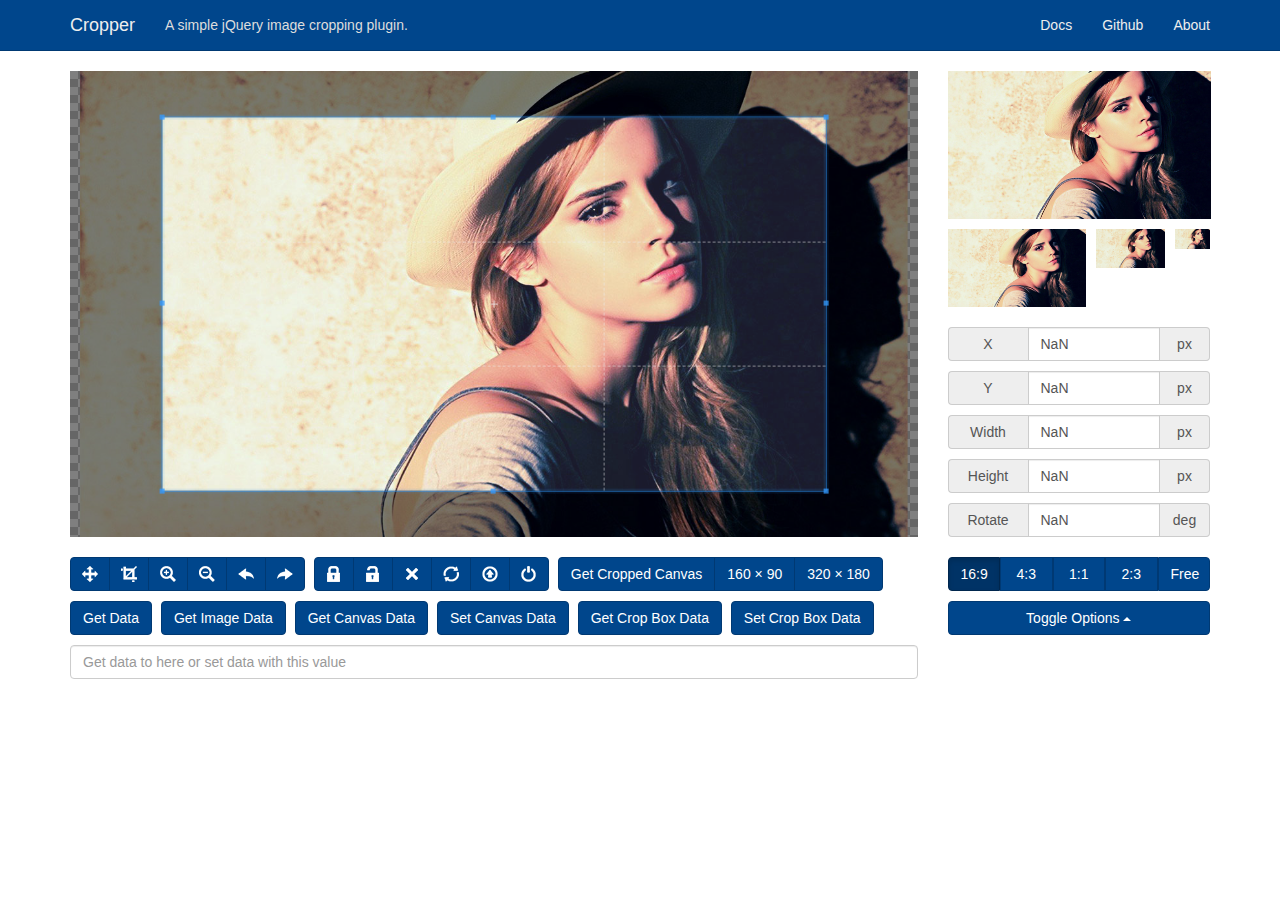
<file: cropper/demo/index.html>
<!DOCTYPE html>
<html lang="en">
<head>
  <meta charset="utf-8">
  <meta http-equiv="X-UA-Compatible" content="IE=edge">
  <meta name="viewport" content="width=device-width, initial-scale=1">
  <meta name="description" content="A basic demo of Cropper.">
  <meta name="keywords" content="HTML, CSS, JS, JavaScript, jQuery plugin, image cropping, front-end, frontend, web development">
  <meta name="author" content="Fengyuan Chen">
  <title>Cropper</title>
  <link href="../assets/css/bootstrap.min.css" rel="stylesheet">
  <link href="../dist/cropper.css" rel="stylesheet">
  <link href="css/main.css" rel="stylesheet">

  <!-- HTML5 shim and Respond.js for IE8 support of HTML5 elements and media queries -->
  <!--[if lt IE 9]>
    <script src="https://oss.maxcdn.com/html5shiv/3.7.2/html5shiv.min.js"></script>
    <script src="https://oss.maxcdn.com/respond/1.4.2/respond.min.js"></script>
  <![endif]-->
</head>
<body>
  <!-- header -->
  <header class="navbar navbar-inverse navbar-static-top docs-header" id="top">
    <div class="container">
      <div class="navbar-header">
        <button class="navbar-toggle" data-target="#navbar-collapse-1" data-toggle="collapse" type="button">
          <span class="sr-only">Toggle navigation</span>
          <span class="icon-bar"></span>
          <span class="icon-bar"></span>
          <span class="icon-bar"></span>
        </button>
        <a class="navbar-brand" href="javascript:void(0);">Cropper</a>
      </div>
      <nav class="collapse navbar-collapse" id="navbar-collapse-1" role="navigation">
        <p class="navbar-text">A simple jQuery image cropping plugin.</p>
        <ul class="nav navbar-nav navbar-right">
          <li><a href="http://github.com/fengyuanchen/cropper/blob/master/README.md">Docs</a></li>
          <li><a href="http://github.com/fengyuanchen/cropper">Github</a></li>
          <li><a href="http://chenfengyuan.com">About</a></li>
        </ul>
      </nav>
    </div>
  </header>

  <!-- Content -->
  <div class="container">
    <div class="row">
      <div class="col-md-9">
        <!-- <h3 class="page-header">Demo:</h3> -->
        <div class="img-container">
          <img src="../assets/img/picture.jpg" alt="Picture">
        </div>
      </div>
      <div class="col-md-3">
        <!-- <h3 class="page-header">Preview:</h3> -->
        <div class="docs-preview clearfix">
          <div class="img-preview preview-lg"></div>
          <div class="img-preview preview-md"></div>
          <div class="img-preview preview-sm"></div>
          <div class="img-preview preview-xs"></div>
        </div>

        <!-- <h3 class="page-header">Data:</h3> -->
        <div class="docs-data">
          <div class="input-group">
            <label class="input-group-addon" for="dataX">X</label>
            <input class="form-control" id="dataX" type="text" placeholder="x">
            <span class="input-group-addon">px</span>
          </div>
          <div class="input-group">
            <label class="input-group-addon" for="dataY">Y</label>
            <input class="form-control" id="dataY" type="text" placeholder="y">
            <span class="input-group-addon">px</span>
          </div>
          <div class="input-group">
            <label class="input-group-addon" for="dataWidth">Width</label>
            <input class="form-control" id="dataWidth" type="text" placeholder="width">
            <span class="input-group-addon">px</span>
          </div>
          <div class="input-group">
            <label class="input-group-addon" for="dataHeight">Height</label>
            <input class="form-control" id="dataHeight" type="text" placeholder="height">
            <span class="input-group-addon">px</span>
          </div>
          <div class="input-group">
            <label class="input-group-addon" for="dataRotate">Rotate</label>
            <input class="form-control" id="dataRotate" type="text" placeholder="rotate">
            <span class="input-group-addon">deg</span>
          </div>
        </div>
      </div>
    </div>
    <div class="row">
      <div class="col-md-9 docs-buttons">
        <!-- <h3 class="page-header">Toolbar:</h3> -->
        <div class="btn-group">
          <button class="btn btn-primary" data-method="setDragMode" data-option="move" type="button" title="Move">
            <span class="docs-tooltip" data-toggle="tooltip" title="$().cropper(&quot;setDragMode&quot;, &quot;move&quot;)">
              <span class="icon icon-move"></span>
            </span>
          </button>
          <button class="btn btn-primary" data-method="setDragMode" data-option="crop" type="button" title="Crop">
            <span class="docs-tooltip" data-toggle="tooltip" title="$().cropper(&quot;setDragMode&quot;, &quot;crop&quot;)">
              <span class="icon icon-crop"></span>
            </span>
          </button>
          <button class="btn btn-primary" data-method="zoom" data-option="0.1" type="button" title="Zoom In">
            <span class="docs-tooltip" data-toggle="tooltip" title="$().cropper(&quot;zoom&quot;, 0.1)">
              <span class="icon icon-zoom-in"></span>
            </span>
          </button>
          <button class="btn btn-primary" data-method="zoom" data-option="-0.1" type="button" title="Zoom Out">
            <span class="docs-tooltip" data-toggle="tooltip" title="$().cropper(&quot;zoom&quot;, -0.1)">
              <span class="icon icon-zoom-out"></span>
            </span>
          </button>
          <button class="btn btn-primary" data-method="rotate" data-option="-45" type="button" title="Rotate Left">
            <span class="docs-tooltip" data-toggle="tooltip" title="$().cropper(&quot;rotate&quot;, -45)">
              <span class="icon icon-rotate-left"></span>
            </span>
          </button>
          <button class="btn btn-primary" data-method="rotate" data-option="45" type="button" title="Rotate Right">
            <span class="docs-tooltip" data-toggle="tooltip" title="$().cropper(&quot;rotate&quot;, 45)">
              <span class="icon icon-rotate-right"></span>
            </span>
          </button>
        </div>

        <div class="btn-group">
          <button class="btn btn-primary" data-method="disable" type="button" title="Disable">
            <span class="docs-tooltip" data-toggle="tooltip" title="$().cropper(&quot;disable&quot;)">
              <span class="icon icon-lock"></span>
            </span>
          </button>
          <button class="btn btn-primary" data-method="enable" type="button" title="Enable">
            <span class="docs-tooltip" data-toggle="tooltip" title="$().cropper(&quot;enable&quot;)">
              <span class="icon icon-unlock"></span>
            </span>
          </button>
          <button class="btn btn-primary" data-method="clear" type="button" title="Clear">
            <span class="docs-tooltip" data-toggle="tooltip" title="$().cropper(&quot;clear&quot;)">
              <span class="icon icon-remove"></span>
            </span>
          </button>
          <button class="btn btn-primary" data-method="reset" type="button" title="Reset">
            <span class="docs-tooltip" data-toggle="tooltip" title="$().cropper(&quot;reset&quot;)">
              <span class="icon icon-refresh"></span>
            </span>
          </button>
          <label class="btn btn-primary btn-upload" for="inputImage" title="Upload image file">
            <input class="sr-only" id="inputImage" name="file" type="file" accept="image/*">
            <span class="docs-tooltip" data-toggle="tooltip" title="Import image with Blob URLs">
              <span class="icon icon-upload"></span>
            </span>
          </label>
          <button class="btn btn-primary" data-method="destroy" type="button" title="Destroy">
            <span class="docs-tooltip" data-toggle="tooltip" title="$().cropper(&quot;destroy&quot;)">
              <span class="icon icon-off"></span>
            </span>
          </button>
        </div>

        <div class="btn-group btn-group-crop">
          <button class="btn btn-primary" data-method="getCroppedCanvas" type="button">
            <span class="docs-tooltip" data-toggle="tooltip" title="$().cropper(&quot;getCroppedCanvas&quot;)">
              Get Cropped Canvas
            </span>
          </button>
          <button class="btn btn-primary" data-method="getCroppedCanvas" data-option="{ &quot;width&quot;: 160, &quot;height&quot;: 90 }" type="button">
            <span class="docs-tooltip" data-toggle="tooltip" title="$().cropper(&quot;getCroppedCanvas&quot;, { &quot;width&quot;: 160, &quot;height&quot;: 90 })">
              160 &times; 90
            </span>
          </button>
          <button class="btn btn-primary" data-method="getCroppedCanvas" data-option="{ &quot;width&quot;: 320, &quot;height&quot;: 180 }" type="button">
            <span class="docs-tooltip" data-toggle="tooltip" title="$().cropper(&quot;getCroppedCanvas&quot;, { &quot;width&quot;: 320, &quot;height&quot;: 180 })">
              320 &times; 180
            </span>
          </button>
        </div>

        <!-- Show the cropped image in modal -->
        <div class="modal fade docs-cropped" id="getCroppedCanvasModal" aria-hidden="true" aria-labelledby="getCroppedCanvasTitle" role="dialog" tabindex="-1">
          <div class="modal-dialog">
            <div class="modal-content">
              <div class="modal-header">
                <button class="close" data-dismiss="modal" type="button" aria-hidden="true">&times;</button>
                <h4 class="modal-title" id="getCroppedCanvasTitle">Cropped</h4>
              </div>
              <div class="modal-body"></div>
              <!-- <div class="modal-footer">
                <button class="btn btn-primary" data-dismiss="modal" type="button">Close</button>
              </div> -->
            </div>
          </div>
        </div><!-- /.modal -->

        <button class="btn btn-primary" data-method="getData" data-option="" data-target="#putData" type="button">
          <span class="docs-tooltip" data-toggle="tooltip" title="$().cropper(&quot;getData&quot;)">
            Get Data
          </span>
        </button>
        <button class="btn btn-primary" data-method="getImageData" data-option="" data-target="#putData" type="button">
          <span class="docs-tooltip" data-toggle="tooltip" title="$().cropper(&quot;getImageData&quot;)">
            Get Image Data
          </span>
        </button>
        <button class="btn btn-primary" data-method="getCanvasData" data-option="" data-target="#putData" type="button">
          <span class="docs-tooltip" data-toggle="tooltip" title="$().cropper(&quot;getCanvasData&quot;)">
            Get Canvas Data
          </span>
        </button>
        <button class="btn btn-primary" data-method="setCanvasData" data-target="#putData" type="button">
          <span class="docs-tooltip" data-toggle="tooltip" title="$().cropper(&quot;setCanvasData&quot;, data)">
            Set Canvas Data
          </span>
        </button>
        <button class="btn btn-primary" data-method="getCropBoxData" data-option="" data-target="#putData" type="button">
          <span class="docs-tooltip" data-toggle="tooltip" title="$().cropper(&quot;getCropBoxData&quot;)">
            Get Crop Box Data
          </span>
        </button>
        <button class="btn btn-primary" data-method="setCropBoxData" data-target="#putData" type="button">
          <span class="docs-tooltip" data-toggle="tooltip" title="$().cropper(&quot;setCropBoxData&quot;, data)">
            Set Crop Box Data
          </span>
        </button>
        <input class="form-control" id="putData" type="text" placeholder="Get data to here or set data with this value">

      </div><!-- /.docs-buttons -->

      <div class="col-md-3 docs-toggles">
        <!-- <h3 class="page-header">Toggles:</h3> -->
        <div class="btn-group btn-group-justified" data-toggle="buttons">
          <label class="btn btn-primary active" data-method="setAspectRatio" data-option="1.7777777777777777" title="Set Aspect Ratio">
            <input class="sr-only" id="aspestRatio1" name="aspestRatio" value="1.7777777777777777" type="radio">
            <span class="docs-tooltip" data-toggle="tooltip" title="$().cropper(&quot;setAspectRatio&quot;, 16 / 9)">
              16:9
            </span>
          </label>
          <label class="btn btn-primary" data-method="setAspectRatio" data-option="1.3333333333333333" title="Set Aspect Ratio">
            <input class="sr-only" id="aspestRatio2" name="aspestRatio" value="1.3333333333333333" type="radio">
            <span class="docs-tooltip" data-toggle="tooltip" title="$().cropper(&quot;setAspectRatio&quot;, 4 / 3)">
              4:3
            </span>
          </label>
          <label class="btn btn-primary" data-method="setAspectRatio" data-option="1" title="Set Aspect Ratio">
            <input class="sr-only" id="aspestRatio3" name="aspestRatio" value="1" type="radio">
            <span class="docs-tooltip" data-toggle="tooltip" title="$().cropper(&quot;setAspectRatio&quot;, 1 / 1)">
              1:1
            </span>
          </label>
          <label class="btn btn-primary" data-method="setAspectRatio" data-option="0.6666666666666666" title="Set Aspect Ratio">
            <input class="sr-only" id="aspestRatio4" name="aspestRatio" value="0.6666666666666666" type="radio">
            <span class="docs-tooltip" data-toggle="tooltip" title="$().cropper(&quot;setAspectRatio&quot;, 2 / 3)">
              2:3
            </span>
          </label>
          <label class="btn btn-primary" data-method="setAspectRatio" data-option="NaN" title="Set Aspect Ratio">
            <input class="sr-only" id="aspestRatio5" name="aspestRatio" value="NaN" type="radio">
            <span class="docs-tooltip" data-toggle="tooltip" title="$().cropper(&quot;setAspectRatio&quot;, NaN)">
              Free
            </span>
          </label>
        </div>

        <div class="dropdown dropup docs-options">
          <button class="btn btn-primary btn-block dropdown-toggle" id="toggleOptions" type="button" data-toggle="dropdown" aria-expanded="true">
            Toggle Options
            <span class="caret"></span>
          </button>
          <ul class="dropdown-menu" role="menu" aria-labelledby="toggleOptions">
            <li role="presentation">
              <label class="checkbox-inline">
                <input type="checkbox" name="option" value="strict" checked>
                strict
              </label>
            </li>
            <li role="presentation">
              <label class="checkbox-inline">
                <input type="checkbox" name="option" value="responsive" checked>
                responsive
              </label>
            </li>
            <li role="presentation">
              <label class="checkbox-inline">
                <input type="checkbox" name="option" value="checkImageOrigin" checked>
                checkImageOrigin
              </label>
            </li>

            <li role="presentation">
              <label class="checkbox-inline">
                <input type="checkbox" name="option" value="modal" checked>
                modal
              </label>
            </li>
            <li role="presentation">
              <label class="checkbox-inline">
                <input type="checkbox" name="option" value="guides" checked>
                guides
              </label>
            </li>
            <li role="presentation">
              <label class="checkbox-inline">
                <input type="checkbox" name="option" value="highlight" checked>
                highlight
              </label>
            </li>
            <li role="presentation">
              <label class="checkbox-inline">
                <input type="checkbox" name="option" value="background" checked>
                background
              </label>
            </li>

            <li role="presentation">
              <label class="checkbox-inline">
                <input type="checkbox" name="option" value="autoCrop" checked>
                autoCrop
              </label>
            </li>
            <li role="presentation">
              <label class="checkbox-inline">
                <input type="checkbox" name="option" value="dragCrop" checked>
                dragCrop
              </label>
            </li>
            <li role="presentation">
              <label class="checkbox-inline">
                <input type="checkbox" name="option" value="movable" checked>
                movable
              </label>
            </li>
            <li role="presentation">
              <label class="checkbox-inline">
                <input type="checkbox" name="option" value="resizable" checked>
                resizable
              </label>
            </li>
            <li role="presentation">
              <label class="checkbox-inline">
                <input type="checkbox" name="option" value="rotatable" checked>
                rotatable
              </label>
            </li>
            <li role="presentation">
              <label class="checkbox-inline">
                <input type="checkbox" name="option" value="zoomable" checked>
                zoomable
              </label>
            </li>
            <li role="presentation">
              <label class="checkbox-inline">
                <input type="checkbox" name="option" value="touchDragZoom" checked>
                touchDragZoom
              </label>
            </li>
            <li role="presentation">
              <label class="checkbox-inline">
                <input type="checkbox" name="option" value="mouseWheelZoom" checked>
                mouseWheelZoom
              </label>
            </li>
          </ul>
        </div><!-- /.dropdown -->
      </div><!-- /.docs-toggles -->
    </div>
  </div>

  <!-- Alert -->
  <div class="docs-alert"><span class="warning message"></span></div>

  <!-- Scripts -->
  <script src="../assets/js/jquery.min.js"></script>
  <script src="../assets/js/bootstrap.min.js"></script>
  <script src="../dist/cropper.js"></script>
  <script src="js/main.js"></script>
</body>
</html>
</file>
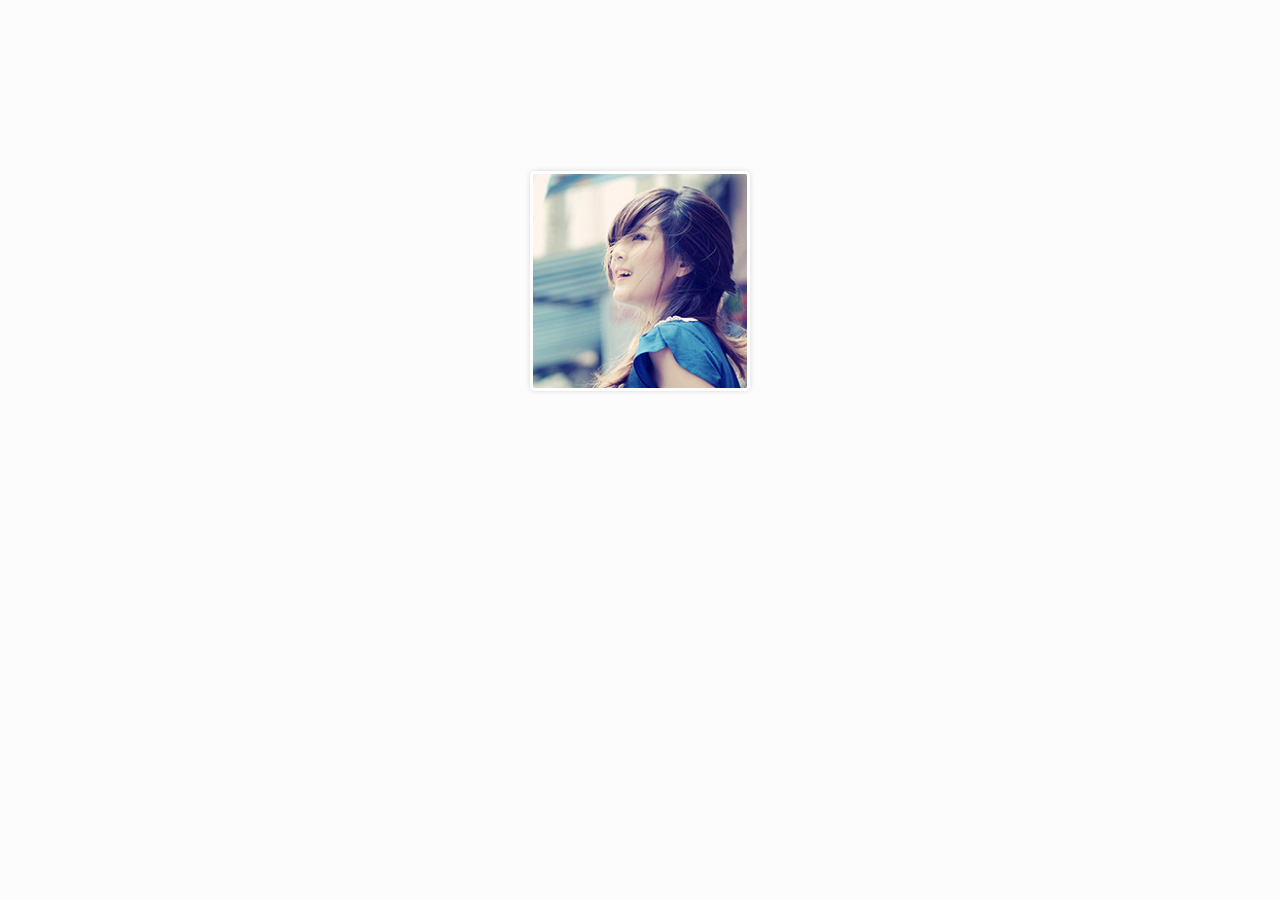
<file: cropper/examples/crop-avatar/index.html>
<!DOCTYPE html>
<html lang="en">
<head>
  <meta charset="utf-8">
  <meta http-equiv="X-UA-Compatible" content="IE=edge">
  <meta name="viewport" content="width=device-width, initial-scale=1">
  <meta name="description" content="A complete example of Cropper.">
  <meta name="keywords" content="HTML, CSS, JS, JavaScript, jQuery, PHP, image cropping, web development">
  <meta name="author" content="Fengyuan Chen">
  <title>Crop Avatar - Cropper</title>
  <link href="../../assets/css/bootstrap.min.css" rel="stylesheet">
  <link href="../../dist/cropper.min.css" rel="stylesheet">
  <link href="css/main.css" rel="stylesheet">
</head>
<body>
  <div class="container" id="crop-avatar">

    <!-- Current avatar -->
    <div class="avatar-view" title="Change the avatar">
      <img src="img/picture.jpg" alt="Avatar">
    </div>

    <!-- Cropping modal -->
    <div class="modal fade" id="avatar-modal" aria-hidden="true" aria-labelledby="avatar-modal-label" role="dialog" tabindex="-1">
      <div class="modal-dialog modal-lg">
        <div class="modal-content">
          <form class="avatar-form" action="crop.php" enctype="multipart/form-data" method="post">
            <div class="modal-header">
              <button class="close" data-dismiss="modal" type="button">&times;</button>
              <h4 class="modal-title" id="avatar-modal-label">Change Avatar</h4>
            </div>
            <div class="modal-body">
              <div class="avatar-body">

                <!-- Upload image and data -->
                <div class="avatar-upload">
                  <input class="avatar-src" name="avatar_src" type="hidden">
                  <input class="avatar-data" name="avatar_data" type="hidden">
                  <label for="avatarInput">Local upload</label>
                  <input class="avatar-input" id="avatarInput" name="avatar_file" type="file">
                </div>

                <!-- Crop and preview -->
                <div class="row">
                  <div class="col-md-9">
                    <div class="avatar-wrapper"></div>
                  </div>
                  <div class="col-md-3">
                    <div class="avatar-preview preview-lg"></div>
                    <div class="avatar-preview preview-md"></div>
                    <div class="avatar-preview preview-sm"></div>
                  </div>
                </div>

                <div class="row avatar-btns">
                  <div class="col-md-9">
                    <div class="btn-group">
                      <button class="btn btn-primary" data-method="rotate" data-option="-90" type="button" title="Rotate -90 degrees">Rotate Left</button>
                      <button class="btn btn-primary" data-method="rotate" data-option="-15" type="button">-15deg</button>
                      <button class="btn btn-primary" data-method="rotate" data-option="-30" type="button">-30deg</button>
                      <button class="btn btn-primary" data-method="rotate" data-option="-45" type="button">-45deg</button>
                    </div>
                    <div class="btn-group">
                      <button class="btn btn-primary" data-method="rotate" data-option="90" type="button" title="Rotate 90 degrees">Rotate Right</button>
                      <button class="btn btn-primary" data-method="rotate" data-option="15" type="button">15deg</button>
                      <button class="btn btn-primary" data-method="rotate" data-option="30" type="button">30deg</button>
                      <button class="btn btn-primary" data-method="rotate" data-option="45" type="button">45deg</button>
                    </div>
                  </div>
                  <div class="col-md-3">
                    <button class="btn btn-primary btn-block avatar-save" type="submit">Done</button>
                  </div>
                </div>
              </div>
            </div>
            <!-- <div class="modal-footer">
              <button class="btn btn-default" data-dismiss="modal" type="button">Close</button>
            </div> -->
          </form>
        </div>
      </div>
    </div><!-- /.modal -->

    <!-- Loading state -->
    <div class="loading" aria-label="Loading" role="img" tabindex="-1"></div>
  </div>

  <script src="../../assets/js/jquery.min.js"></script>
  <script src="../../assets/js/bootstrap.min.js"></script>
  <script src="../../dist/cropper.min.js"></script>
  <script src="js/main.js"></script>
</body>
</html>
</file>
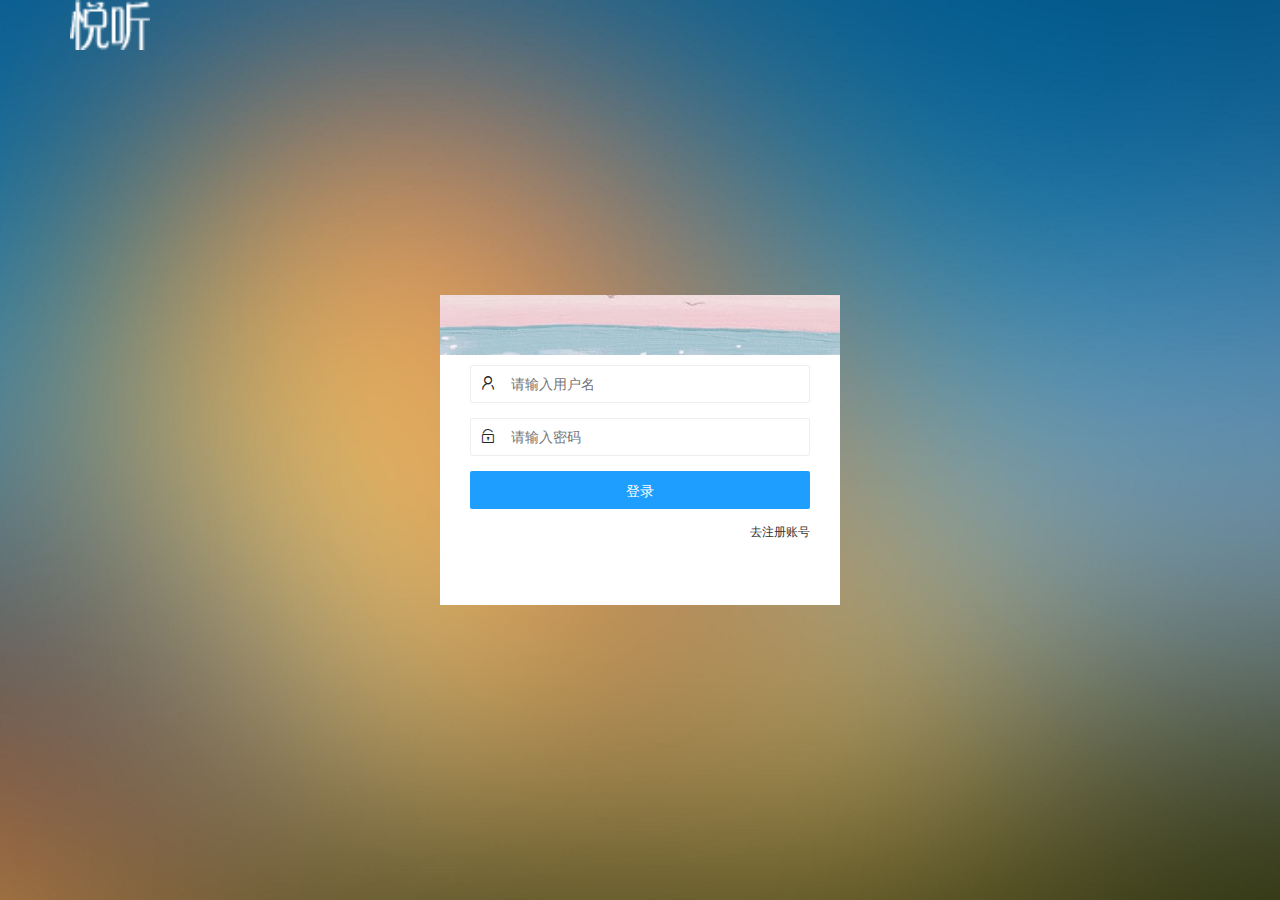
<file: login.html>
<!DOCTYPE html>
<html lang="en">
<head>
    <meta charset="UTF-8">
    <meta http-equiv="X-UA-Compatible" content="IE=edge">
    <meta name="viewport" content="width=device-width, initial-scale=1.0">
    <title>Document</title>
    <link rel="stylesheet" href="css/login.css">
    <link rel="stylesheet" href="layui/css/layui.css">
</head>
<body>
    <div class="layui-main">
        <img src="img/logo.png" alt="" style="width: 80px;height: 50px;"/>
    </div>

    <div class="loginAndregBox">
        <div class="title-box"></div>
        <!-- 登录表单 -->
        <div class="login-box" id="form_login">
            <!-- 登录表单 -->
            <form class="layui-form" action="">
                <span id="sp-error">登录失败</span>
                <!-- 用户名 -->
                <div class="layui-form-item">
                    <i class="layui-icon layui-icon-username"></i> 
                    <input type="text" name="username" required  lay-verify="required" placeholder="请输入用户名" autocomplete="off" class="layui-input">
                </div>
                <!-- 密码 -->
                <div class="layui-form-item">
                    <i class="layui-icon layui-icon-password
                    "></i> 
                    <input type="password" name="password" required  lay-verify="required|pwd" placeholder="请输入密码" autocomplete="off" class="layui-input">
                </div>
                <!-- 登录按钮 -->
                <div class="layui-form-item">
                    <!-- 登录按钮和普通按钮的区别：lay-submit 属性 -->
                    <button class="layui-btn layui-btn-fluid layui-btn-normal" lay-submit >登录</button>
                </div>
                <!-- 去注册 -->
                <div class="layui-form-item links">
                    <a href="javascript:;" id="link_reg">去注册账号</a>
                </div>
            </form>
            
        </div>
        <!-- 注册表单 -->
        <div class="reg-box" style="display: none;">
            <form class="layui-form" id="form_reg">
                <!-- 用户名 -->
                <div class="layui-form-item">
                    <i class="layui-icon layui-icon-username"></i> 
                    <input type="text" name="username" required  lay-verify="required" placeholder="请输入用户名" autocomplete="off" class="layui-input">
                </div>
                <!-- 密码 -->
                <div class="layui-form-item">
                    <i class="layui-icon layui-icon-password
                    "></i> 
                    <input type="password" name="password" required  lay-verify="required|pwd" placeholder="请输入密码" autocomplete="off" class="layui-input">
                </div>
                <!-- 登录密码确认框 -->
                <div class="layui-form-item">
                    <i class="layui-icon layui-icon-password
                    "></i> 
                    <input type="password" name="repassword" required  lay-verify="required|pwd|repwd" placeholder="再次确认密码" autocomplete="off" class="layui-input">
                </div>
                <!-- 注册按钮 -->
                <div class="layui-form-item">
                    <!-- 登录按钮和普通按钮的区别：lay-submit 属性 -->
                    <button class="layui-btn layui-btn-fluid layui-btn-normal" lay-submit >注册</button>
                </div>
                <!-- 去注册 -->
                <div class="layui-form-item links">
                    <a href="javascript:;" id="link_login">去登录</a>
                </div>
            </form>
            
        </div>
    </div>
</body>
<!-- 导入 jQuery -->
<script src="js/jQuery-3.6.0.js"></script>
<!-- 导入 layui 的js文件 -->
<script src="layui/layui.js"></script>
<!-- 导入自己封装的 baseAPI.js -->
<script src="js/baseAPI.js"></script>
<!-- 导入自己的 js 文件 -->
<script src="js/login.js"></script>
</html>
</file>
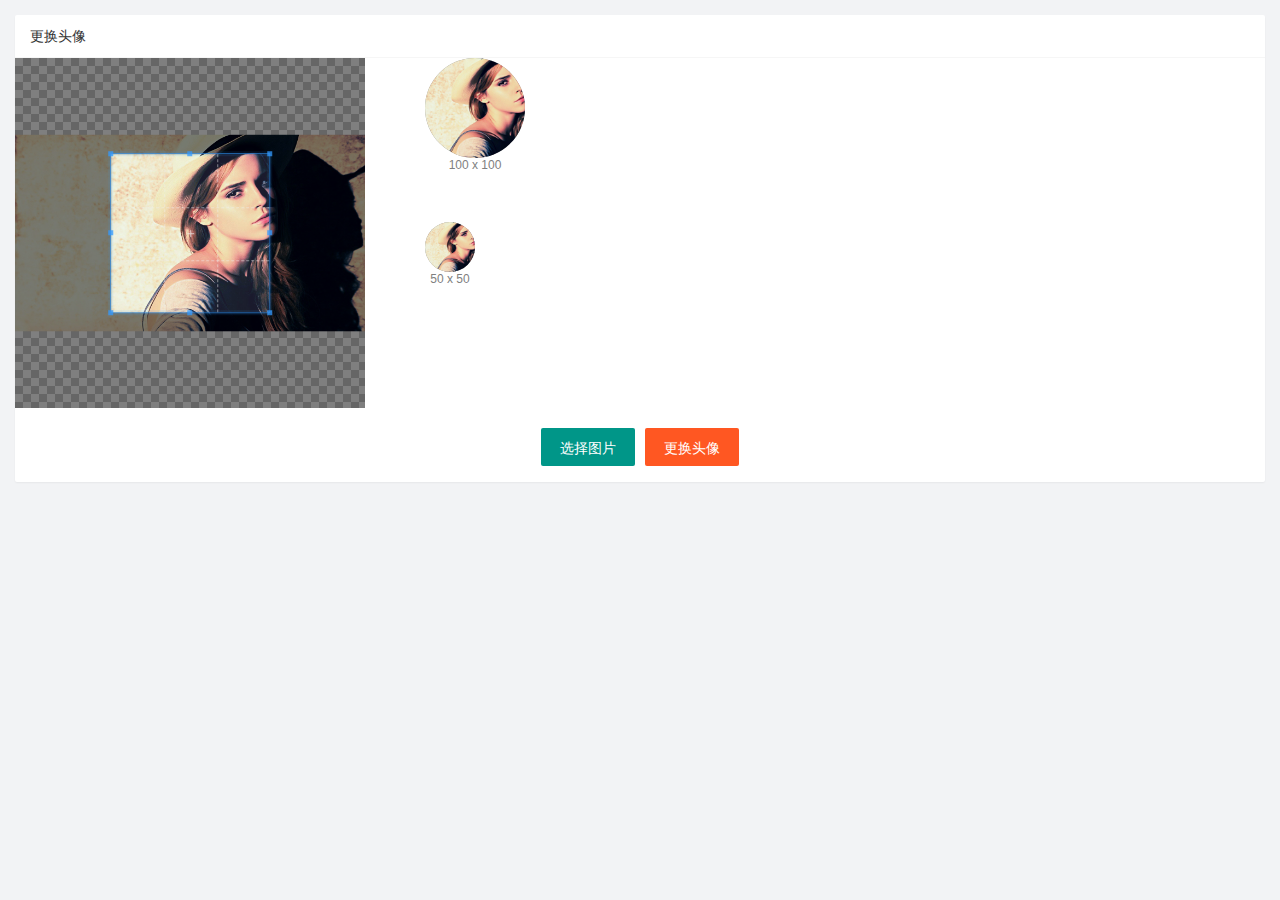
<file: user/user_avatar.html>
<!DOCTYPE html>
<html lang="en">

<head>
    <meta charset="UTF-8">
    <meta http-equiv="X-UA-Compatible" content="IE=edge">
    <meta name="viewport" content="width=device-width, initial-scale=1.0">
    <title>Document</title>
    <!-- 导入 layui 样式 -->
    <link rel="stylesheet" href="../layui/css/layui.css">
    <!-- 导入 cropper 样式 -->
    <link rel="stylesheet" href="../cropper/dist/cropper.css">
    <!-- 导入自己的 css 样式 -->
    <link rel="stylesheet" href="../css/user/user_avatar.css">
</head>

<body>
    <!-- 卡片区域 -->
    <div class="layui-card">
        <div class="layui-card-header">更换头像</div>
        <!-- 第一行的图片裁剪和预览区域 -->
        <div class="row1">
            <!-- 图片裁剪区域 -->
            <div class="cropper-box">
                <!-- 这个 img 标签很重要，将来会把它初始化为裁剪区域 -->
                <img id="image" src="../cropper/assets/img/picture.jpg" />
            </div>
            <!-- 图片的预览区域 -->
            <div class="preview-box">
                <div>
                    <!-- 宽高为 100px 的预览区域 -->
                    <div class="img-preview w100"></div>
                    <p class="size">100 x 100</p>
                </div>
                <div>
                    <!-- 宽高为 50px 的预览区域 -->
                    <div class="img-preview w50"></div>
                    <p class="size">50 x 50</p>
                </div>
            </div>
        </div>

        <!-- 第二行的按钮区域 -->
        <div class="row2">
            <!-- accept 属性可以指定用户选择什么类型的文件 -->
            <input type="file" id="file" accept="image/jpg,image/png,image/jpeg"/>
            <button type="button" class="layui-btn" id="btnChooseImage">选择图片</button>
            <button type="button" class="layui-btn layui-btn-danger" id="btnUpload">更换头像</button>
        </div>
    </div>
</body>
<!-- 导入 layui.js 文件 -->
<script src="../layui/layui.js"></script>
<!-- 导入 jQuery 文件 -->
<script src="../js/jQuery-3.6.0.js"></script>
<!-- 导入 cropper 文件 -->
<script src="../cropper/dist/cropper.js"></script>
<!-- 导入自己封装的 baseAPI.js 文件 -->
<script src="../js/baseAPI.js"></script>
<!-- 导入自己的 js 文件 -->
<script src="../js/user/user_avatar.js"></script>

</html>
</file>
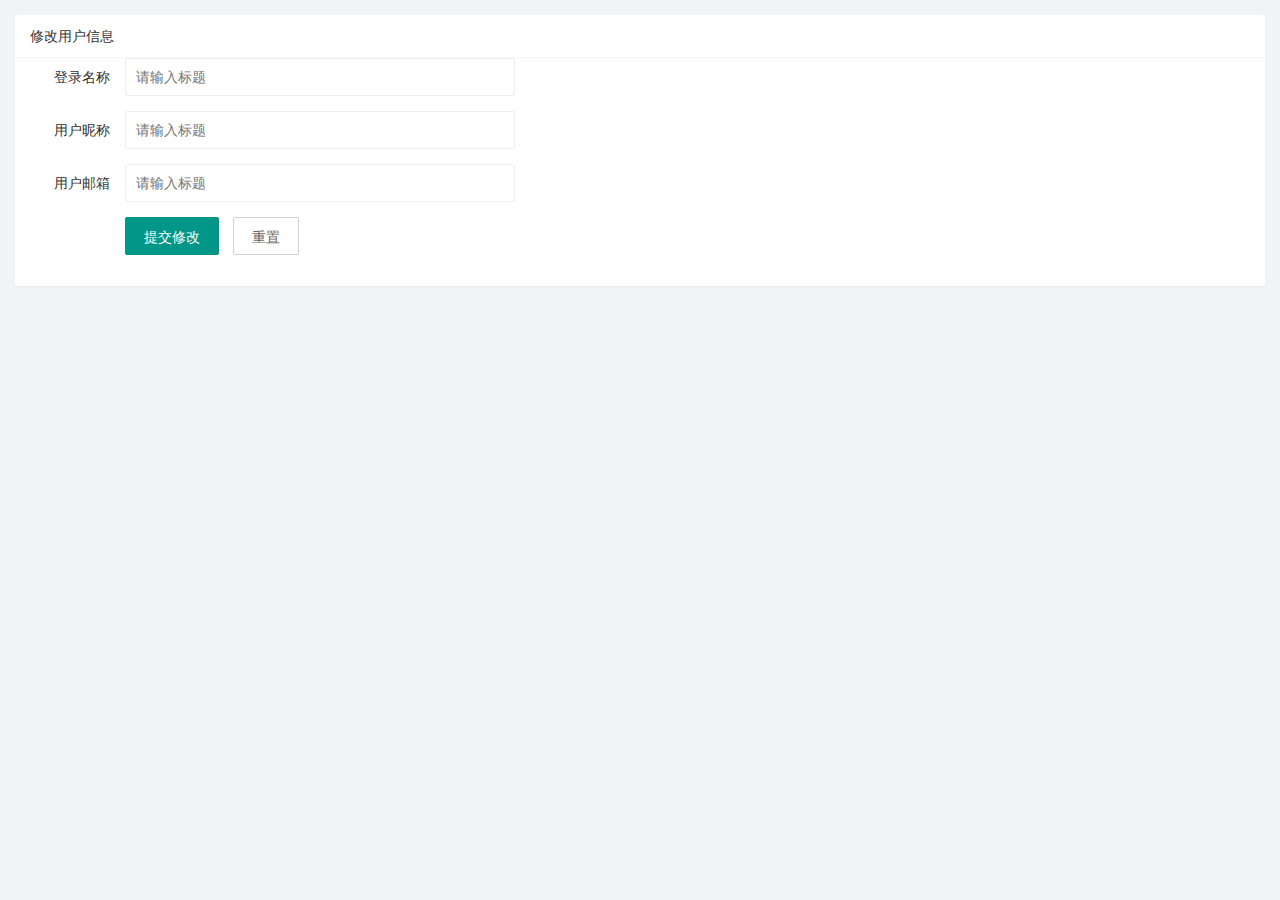
<file: user/user_info.html>
<!DOCTYPE html>
<html lang="en">
<head>
    <meta charset="UTF-8">
    <meta http-equiv="X-UA-Compatible" content="IE=edge">
    <meta name="viewport" content="width=device-width, initial-scale=1.0">
    <title>Document</title>
    <!-- 导入 layui 样式 -->
    <link rel="stylesheet" href="../layui/css/layui.css">
    <!-- 导入自己的 css 样式 -->
    <link rel="stylesheet" href="../css/user/user_info.css">
</head>
<body>
    <!-- 卡片区域 -->
    <div class="layui-card">
        <div class="layui-card-header">修改用户信息</div>
        <form class="layui-form" lay-filter="formUserInfo">
            <!-- 这是隐藏域 -->
            <input type="hidden" name="id" value="" />
            <div class="layui-form-item">
                <label class="layui-form-label">登录名称</label>
                <div class="layui-input-block">
                  <input type="text" name="username" required  lay-verify="required" placeholder="请输入标题" autocomplete="off" class="layui-input" readonly />
                </div>
              </div>
              <div class="layui-form-item">
                <label class="layui-form-label">用户昵称</label>
                <div class="layui-input-block">
                  <input type="text" name="nickname" required  lay-verify="required|nickname" placeholder="请输入标题" autocomplete="off" class="layui-input">
                </div>
              </div>
              <div class="layui-form-item">
                <label class="layui-form-label">用户邮箱</label>
                <div class="layui-input-block">
                  <input type="text" name="email" required  lay-verify="required|email" placeholder="请输入标题" autocomplete="off" class="layui-input">
                </div>
              </div>
            <div class="layui-form-item">
              <div class="layui-input-block">
                <button class="layui-btn" lay-submit lay-filter="formDemo">提交修改</button>
                <button type="reset" class="layui-btn layui-btn-primary" id="btnReset">重置</button>
              </div>
            </div>
          </form>
      </div>
</body>
<!-- 导入 layui.js 文件 -->
<script src="../layui/layui.js"></script>
<!-- 导入 jQuery 文件 -->
<script src="../js/jQuery-3.6.0.js"></script>
<!-- 导入自己封装的 baseAPI.js 文件 -->
<script src="../js/baseAPI.js"></script>
<!-- 导入自己的 js 文件 -->
<script src="../js/user/user_info.js"></script>
</html>
</file>
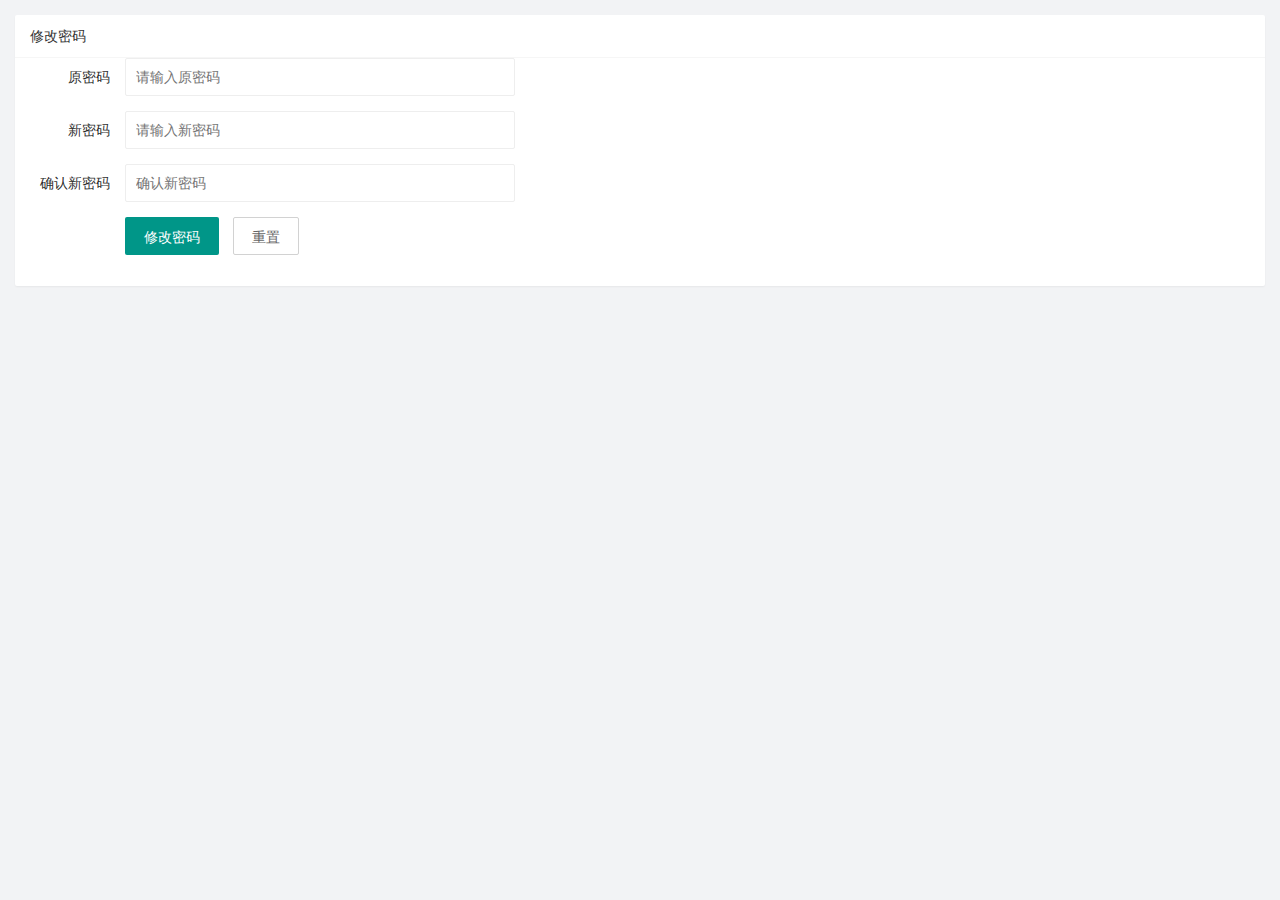
<file: user/user_pwd.html>
<!DOCTYPE html>
<html lang="en">
<head>
    <meta charset="UTF-8">
    <meta http-equiv="X-UA-Compatible" content="IE=edge">
    <meta name="viewport" content="width=device-width, initial-scale=1.0">
    <title>Document</title>
    <!-- 导入 layui 样式 -->
    <link rel="stylesheet" href="../layui/css/layui.css">
    <!-- 导入自己的 css 样式 -->
    <link rel="stylesheet" href="../css/user/user_pwd.css">
</head>
<body>
    <!-- 卡片区域 -->
    <div class="layui-card">
        <div class="layui-card-header">修改密码</div>
        <form class="layui-form" lay-filter="formUserInfo">
            <!-- 这是隐藏域 -->
            <input type="hidden" name="id" value="" />
            <div class="layui-form-item">
                <label class="layui-form-label">原密码</label>
                <div class="layui-input-block">
                  <input type="password" name="oldPwd" required  lay-verify="required|pwd" placeholder="请输入原密码" autocomplete="off" class="layui-input" id="oldPwd"/>
                </div>
              </div>
              <div class="layui-form-item">
                <label class="layui-form-label">新密码</label>
                <div class="layui-input-block">
                  <input type="password" name="newPwd" required  lay-verify="required|pwd|samePwd" placeholder="请输入新密码" autocomplete="off" class="layui-input" id="newPwd">
                </div>
              </div>
              <div class="layui-form-item">
                <label class="layui-form-label">确认新密码</label>
                <div class="layui-input-block">
                  <input type="password" name="rePwd" required  lay-verify="required|pwd|rePwd" placeholder="确认新密码" autocomplete="off" class="layui-input">
                </div>
              </div>
            <div class="layui-form-item">
              <div class="layui-input-block">
                <button class="layui-btn" lay-submit lay-filter="formDemo">修改密码</button>
                <button type="reset" class="layui-btn layui-btn-primary" id="btnReset">重置</button>
              </div>
            </div>
          </form>
      </div>
</body>
<!-- 导入 layui.js 文件 -->
<script src="../layui/layui.js"></script>
<!-- 导入 jQuery 文件 -->
<script src="../js/jQuery-3.6.0.js"></script>
<!-- 导入自己封装的 baseAPI.js 文件 -->
<script src="../js/baseAPI.js"></script>
<!-- 导入自己的 js 文件 -->
<script src="../js/user/user_pwd.js"></script>
</html>
</file>
<file: cropper/dist/cropper.css>
/*!
 * Cropper v4.1.0
 * https://fengyuanchen.github.io/cropper
 *
 * Copyright 2014-present Chen Fengyuan
 * Released under the MIT license
 *
 * Date: 2019-10-12T07:43:47.783Z
 */

.cropper-container {
  direction: ltr;
  font-size: 0;
  line-height: 0;
  position: relative;
  -ms-touch-action: none;
  touch-action: none;
  -webkit-user-select: none;
  -moz-user-select: none;
  -ms-user-select: none;
  user-select: none;
}

.cropper-container img {
  display: block;
  height: 100%;
  image-orientation: 0deg;
  max-height: none !important;
  max-width: none !important;
  min-height: 0 !important;
  min-width: 0 !important;
  width: 100%;
}

.cropper-wrap-box,
.cropper-canvas,
.cropper-drag-box,
.cropper-crop-box,
.cropper-modal {
  bottom: 0;
  left: 0;
  position: absolute;
  right: 0;
  top: 0;
}

.cropper-wrap-box,
.cropper-canvas {
  overflow: hidden;
}

.cropper-drag-box {
  background-color: #fff;
  opacity: 0;
}

.cropper-modal {
  background-color: #000;
  opacity: 0.5;
}

.cropper-view-box {
  display: block;
  height: 100%;
  outline: 1px solid #39f;
  outline-color: rgba(51, 153, 255, 0.75);
  overflow: hidden;
  width: 100%;
}

.cropper-dashed {
  border: 0 dashed #eee;
  display: block;
  opacity: 0.5;
  position: absolute;
}

.cropper-dashed.dashed-h {
  border-bottom-width: 1px;
  border-top-width: 1px;
  height: calc(100% / 3);
  left: 0;
  top: calc(100% / 3);
  width: 100%;
}

.cropper-dashed.dashed-v {
  border-left-width: 1px;
  border-right-width: 1px;
  height: 100%;
  left: calc(100% / 3);
  top: 0;
  width: calc(100% / 3);
}

.cropper-center {
  display: block;
  height: 0;
  left: 50%;
  opacity: 0.75;
  position: absolute;
  top: 50%;
  width: 0;
}

.cropper-center::before,
.cropper-center::after {
  background-color: #eee;
  content: ' ';
  display: block;
  position: absolute;
}

.cropper-center::before {
  height: 1px;
  left: -3px;
  top: 0;
  width: 7px;
}

.cropper-center::after {
  height: 7px;
  left: 0;
  top: -3px;
  width: 1px;
}

.cropper-face,
.cropper-line,
.cropper-point {
  display: block;
  height: 100%;
  opacity: 0.1;
  position: absolute;
  width: 100%;
}

.cropper-face {
  background-color: #fff;
  left: 0;
  top: 0;
}

.cropper-line {
  background-color: #39f;
}

.cropper-line.line-e {
  cursor: ew-resize;
  right: -3px;
  top: 0;
  width: 5px;
}

.cropper-line.line-n {
  cursor: ns-resize;
  height: 5px;
  left: 0;
  top: -3px;
}

.cropper-line.line-w {
  cursor: ew-resize;
  left: -3px;
  top: 0;
  width: 5px;
}

.cropper-line.line-s {
  bottom: -3px;
  cursor: ns-resize;
  height: 5px;
  left: 0;
}

.cropper-point {
  background-color: #39f;
  height: 5px;
  opacity: 0.75;
  width: 5px;
}

.cropper-point.point-e {
  cursor: ew-resize;
  margin-top: -3px;
  right: -3px;
  top: 50%;
}

.cropper-point.point-n {
  cursor: ns-resize;
  left: 50%;
  margin-left: -3px;
  top: -3px;
}

.cropper-point.point-w {
  cursor: ew-resize;
  left: -3px;
  margin-top: -3px;
  top: 50%;
}

.cropper-point.point-s {
  bottom: -3px;
  cursor: s-resize;
  left: 50%;
  margin-left: -3px;
}

.cropper-point.point-ne {
  cursor: nesw-resize;
  right: -3px;
  top: -3px;
}

.cropper-point.point-nw {
  cursor: nwse-resize;
  left: -3px;
  top: -3px;
}

.cropper-point.point-sw {
  bottom: -3px;
  cursor: nesw-resize;
  left: -3px;
}

.cropper-point.point-se {
  bottom: -3px;
  cursor: nwse-resize;
  height: 20px;
  opacity: 1;
  right: -3px;
  width: 20px;
}

@media (min-width: 768px) {
  .cropper-point.point-se {
    height: 15px;
    width: 15px;
  }
}

@media (min-width: 992px) {
  .cropper-point.point-se {
    height: 10px;
    width: 10px;
  }
}

@media (min-width: 1200px) {
  .cropper-point.point-se {
    height: 5px;
    opacity: 0.75;
    width: 5px;
  }
}

.cropper-point.point-se::before {
  background-color: #39f;
  bottom: -50%;
  content: ' ';
  display: block;
  height: 200%;
  opacity: 0;
  position: absolute;
  right: -50%;
  width: 200%;
}

.cropper-invisible {
  opacity: 0;
}

.cropper-bg {
  background-image: url('[data-uri]');
}

.cropper-hide {
  display: block;
  height: 0;
  position: absolute;
  width: 0;
}

.cropper-hidden {
  display: none !important;
}

.cropper-move {
  cursor: move;
}

.cropper-crop {
  cursor: crosshair;
}

.cropper-disabled .cropper-drag-box,
.cropper-disabled .cropper-face,
.cropper-disabled .cropper-line,
.cropper-disabled .cropper-point {
  cursor: not-allowed;
}
</file>
<file: cropper/demo/css/main.css>
/* Main
 * ========================================================================== */


/* Icons
 * -------------------------------------------------------------------------- */

.icon {
  display: inline-block;
  width: 20px;
  height: 20px;
  background-image: url("../../assets/img/icons.png");
  vertical-align: middle;
}

.icon-move {
  background-position: 0 0;
}

.icon-crop {
  background-position: -30px 0;
}

.icon-zoom-in {
  background-position: -60px 0;
}

.icon-zoom-out {
  background-position: -90px 0;
}

.icon-rotate-left {
  background-position: -120px 0;
}

.icon-rotate-right {
  background-position: -150px 0;
}

.icon-lock {
  background-position: -180px 0;
}

.icon-unlock {
  background-position: -210px 0;
}

.icon-remove {
  background-position: -240px 0;
}

.icon-refresh {
  background-position: -270px 0;
}

.icon-upload {
  background-position: -300px 0;
}

.icon-off {
  background-position: -330px 0;
}

.icon-info {
  background-position: -360px 0;
}


/* Alerts
 * -------------------------------------------------------------------------- */

.docs-alert {
  display: none;
  position: fixed;
  top: 20px;
  left: 0;
  right: 0;
  height: 0;
  text-align: center;
  opacity: 0.9;
}

.docs-alert .message {
  display: inline-block;
  padding: 5px 10px;
  border-radius: 2px;
  background-color: #aaa;
  color: #fff;
}

.docs-alert .primary {
  background-color: #0074d9;
}

.docs-alert .success {
  background-color: #2ecc40;
}

.docs-alert .info {
  background-color: #39cccc;
}

.docs-alert .warning {
  background-color: #ff851b;
}

.docs-alert .danger {
  background-color: #ff4136;
}

/* Button
 * -------------------------------------------------------------------------- */

.btn-primary {
  border-color: #003973; /* hsb(210, 100%, 45%) */
  background-color: #00468c; /* hsb(210, 100%, 55%) */
}

.btn-primary:hover,
.btn-primary:focus,
.btn-primary:active,
.btn-primary.active,
.btn-primary.active:focus,
.btn-primary.active:hover {
  border-color: #00264d; /* hsb(208, 100%, 10%) */
  background-color: #003366; /* hsb(208, 100%, 40%) */
}


/* Basic style
 * -------------------------------------------------------------------------- */

body {
  overflow-x: hidden;
}


/* Header */

.docs-header {
  border-color: #003973;
  background-color: #00468c;
  color: #fff;
}

.docs-header .navbar-brand {
  color: #eee;
}

.docs-header .navbar-toggle {
  border-color: #003973;
  background-color: #00468c;
}

.docs-header .navbar-toggle:hover,
.docs-header .navbar-toggle:focus {
  border-color: #003366;
  background-color: #003973;
}

.docs-header .navbar-collapse {
  border-color: #003973;
}

.docs-header .navbar-text {
  color: #ddd;
}

.docs-header .navbar-nav > li > a {
  color: #eee;
}


/* Content */

.img-container,
.img-preview {
  background-color: #f7f7f7;
  overflow: hidden;
  width: 100%;
  text-align: center;
}

.img-container {
  min-height: 200px;
  max-height: 466px;
  margin-bottom: 20px;
}

@media (min-width: 768px) {
  .img-container {
    min-height: 466px;
  }
}

.img-container > img {
  max-width: 100%;
}

.docs-preview {
  margin-right: -15px;
  margin-bottom: 10px;
}

.img-preview {
  float: left;
  margin-right: 10px;
  margin-bottom: 10px;
}

.img-preview > img {
  max-width: 100%;
}

.preview-lg {
  width: 263px;
  height: 148px;
}

.preview-md {
  width: 139px;
  height: 78px;
}

.preview-sm {
  width: 69px;
  height: 39px;
}

.preview-xs {
  width: 35px;
  height: 20px;
  margin-right: 0;
}

.docs-data > .input-group {
  margin-bottom: 10px;
}

.docs-data > .input-group > label {
  min-width: 80px;
}

.docs-data > .input-group > span {
  min-width: 50px;
}

.docs-buttons > .btn,
.docs-buttons > .btn-group,
.docs-buttons > .form-control {
  margin-right: 5px;
  margin-bottom: 10px;
}

.docs-toggles > .btn,
.docs-toggles > .btn-group,
.docs-toggles > .dropdown {
  margin-bottom: 10px;
}

.docs-tooltip {
  display: block;
  margin: -6px -12px;
  padding: 6px 12px;
}

.docs-tooltip > .icon {
  margin: 0 -3px;
  vertical-align: top;
}

.tooltip-inner {
  white-space: normal;
}

.btn-upload .tooltip-inner {
  white-space: nowrap;
}

@media (max-width: 400px) {
  .btn-group-crop {
    margin-right: -15px!important;
  }

  .btn-group-crop > .btn {
    padding-left: 5px;
    padding-right: 5px;
  }

  .btn-group-crop .docs-tooltip {
    margin-left: -5px;
    margin-right: -5px;
    padding-left: 5px;
    padding-right: 5px;
  }
}

.docs-options .dropdown-menu {
  width: 100%;
}

.docs-options .dropdown-menu > li {
  padding: 3px 20px;
}

.docs-options .dropdown-menu > li:hover {
  background-color: #f7f7f7;
}

.docs-options .dropdown-menu > li > label {
  display: block;
}

.docs-cropped .modal-body {
  text-align: center;
}

.docs-cropped .modal-body > img,
.docs-cropped .modal-body > canvas {
  max-width: 100%;
}
</file>
<file: cropper/examples/crop-avatar/css/main.css>
body {
  background-color: #fcfcfc;
}

.avatar-view {
  display: block;
  margin: 15% auto 5%;
  height: 220px;
  width: 220px;
  border: 3px solid #fff;
  border-radius: 5px;
  box-shadow: 0 0 5px rgba(0,0,0,.15);
  cursor: pointer;
  overflow: hidden;
}

.avatar-view img {
  width: 100%;
}

.avatar-body {
  padding-right: 15px;
  padding-left: 15px;
}

.avatar-upload {
  overflow: hidden;
}

.avatar-upload label {
  display: block;
  float: left;
  clear: left;
  width: 100px;
}

.avatar-upload input {
  display: block;
  margin-left: 110px;
}

.avater-alert {
  margin-top: 10px;
  margin-bottom: 10px;
}

.avatar-wrapper {
  height: 364px;
  width: 100%;
  margin-top: 15px;
  box-shadow: inset 0 0 5px rgba(0,0,0,.25);
  background-color: #fcfcfc;
  overflow: hidden;
}

.avatar-wrapper img {
  display: block;
  height: auto;
  max-width: 100%;
}

.avatar-preview {
  float: left;
  margin-top: 15px;
  margin-right: 15px;
  border: 1px solid #eee;
  border-radius: 4px;
  background-color: #fff;
  overflow: hidden;
}

.avatar-preview:hover {
  border-color: #ccf;
  box-shadow: 0 0 5px rgba(0,0,0,.15);
}

.avatar-preview img {
  width: 100%;
}

.preview-lg {
  height: 184px;
  width: 184px;
  margin-top: 15px;
}

.preview-md {
  height: 100px;
  width: 100px;
}

.preview-sm {
  height: 50px;
  width: 50px;
}

@media (min-width: 992px) {
  .avatar-preview {
    float: none;
  }
}

.avatar-btns {
  margin-top: 30px;
  margin-bottom: 15px;
}

.avatar-btns .btn-group {
  margin-right: 5px;
}

.loading {
  display: none;
  position: absolute;
  top: 0;
  right: 0;
  bottom: 0;
  left: 0;
  background: #fff url("../img/loading.gif") no-repeat center center;
  opacity: .75;
  filter: alpha(opacity=75);
  z-index: 20140628;
}
</file>
<file: css/login.css>
html,body {
    margin: 0;
    padding: 0;
    width: 100%;
    height: 100%;
    background: url('../img/bg.jpg') no-repeat center;
    background-size: cover;
}

.loginAndregBox {
    width: 400px;
    height: 310px;
    background-color: #fff;
    position: absolute;
    left: 50%;
    top: 50%;
    transform: translate(-50%, -50%);
}
.title-box {
    width: 400px;
    height: 60px;
    background: url('../img/tx6.jpg') no-repeat center;
}

.layui-form {
    margin-top: 10px;
    padding: 0 30px;
}
.links {
    display: flex;
    justify-content: flex-end;
}
.links a {
    font-size: 12px;
}
.layui-form-item {
    position: relative;
}

.layui-icon {
    position: absolute;
    left: 10px;
    top: 10px;
}
.layui-input {
    padding-left: 40px !important;
}

#sp-error {
    color: red;
    font-size: 16px;
    margin-left: 100px;
    display: none;
}
</file>
<file: layui/css/layui.css>
.layui-inline,img{display:inline-block;vertical-align:middle}h1,h2,h3,h4,h5,h6{font-weight:400}a,body{color:#333}.layui-edge,.layui-header,.layui-inline,.layui-main{position:relative}.layui-edge,hr{height:0;overflow:hidden}.layui-layout-body,.layui-side,.layui-side-scroll{overflow-x:hidden}.layui-edge,.layui-elip,hr{overflow:hidden}.layui-btn,.layui-edge,.layui-inline,img{vertical-align:middle}.layui-btn,.layui-disabled,.layui-icon,.layui-unselect{-moz-user-select:none;-webkit-user-select:none;-ms-user-select:none}blockquote,body,button,dd,div,dl,dt,form,h1,h2,h3,h4,h5,h6,input,li,ol,p,pre,td,textarea,th,ul{margin:0;padding:0;-webkit-tap-highlight-color:rgba(0,0,0,0)}a:active,a:hover{outline:0}img{border:none}li{list-style:none}table{border-collapse:collapse;border-spacing:0}h4,h5,h6{font-size:100%}button,input,optgroup,option,select,textarea{font-family:inherit;font-size:inherit;font-style:inherit;font-weight:inherit;outline:0}pre{white-space:pre-wrap;white-space:-moz-pre-wrap;white-space:-pre-wrap;white-space:-o-pre-wrap;word-wrap:break-word}body{line-height:1.6;color:rgba(0,0,0,.85);font:14px Helvetica Neue,Helvetica,PingFang SC,Tahoma,Arial,sans-serif}hr{line-height:0;margin:10px 0;padding:0;border:none!important;border-bottom:1px solid #eee!important;clear:both;background:0 0}a{text-decoration:none}a:hover{color:#777}a cite{font-style:normal;*cursor:pointer}.layui-border-box,.layui-border-box *{box-sizing:border-box}.layui-box,.layui-box *{box-sizing:content-box}.layui-clear{clear:both;*zoom:1}.layui-clear:after{content:'\20';clear:both;*zoom:1;display:block;height:0}.layui-inline{*display:inline;*zoom:1}.layui-btn,.layui-btn-group,.layui-edge{display:inline-block}.layui-edge{width:0;border-width:6px;border-style:dashed;border-color:transparent}.layui-edge-top{top:-4px;border-bottom-color:#999;border-bottom-style:solid}.layui-edge-right{border-left-color:#999;border-left-style:solid}.layui-edge-bottom{top:2px;border-top-color:#999;border-top-style:solid}.layui-edge-left{border-right-color:#999;border-right-style:solid}.layui-elip{text-overflow:ellipsis;white-space:nowrap}.layui-disabled,.layui-disabled:hover{color:#d2d2d2!important;cursor:not-allowed!important}.layui-circle{border-radius:100%}.layui-show{display:block!important}.layui-hide{display:none!important}.layui-show-v{visibility:visible!important}.layui-hide-v{visibility:hidden!important}@font-face{font-family:layui-icon;src:url(../font/iconfont.eot?v=256);src:url(../font/iconfont.eot?v=256#iefix) format('embedded-opentype'),url(../font/iconfont.woff2?v=256) format('woff2'),url(../font/iconfont.woff?v=256) format('woff'),url(../font/iconfont.ttf?v=256) format('truetype'),url(../font/iconfont.svg?v=256#layui-icon) format('svg')}.layui-icon{font-family:layui-icon!important;font-size:16px;font-style:normal;-webkit-font-smoothing:antialiased;-moz-osx-font-smoothing:grayscale}.layui-icon-reply-fill:before{content:"\e611"}.layui-icon-set-fill:before{content:"\e614"}.layui-icon-menu-fill:before{content:"\e60f"}.layui-icon-search:before{content:"\e615"}.layui-icon-share:before{content:"\e641"}.layui-icon-set-sm:before{content:"\e620"}.layui-icon-engine:before{content:"\e628"}.layui-icon-close:before{content:"\1006"}.layui-icon-close-fill:before{content:"\1007"}.layui-icon-chart-screen:before{content:"\e629"}.layui-icon-star:before{content:"\e600"}.layui-icon-circle-dot:before{content:"\e617"}.layui-icon-chat:before{content:"\e606"}.layui-icon-release:before{content:"\e609"}.layui-icon-list:before{content:"\e60a"}.layui-icon-chart:before{content:"\e62c"}.layui-icon-ok-circle:before{content:"\1005"}.layui-icon-layim-theme:before{content:"\e61b"}.layui-icon-table:before{content:"\e62d"}.layui-icon-right:before{content:"\e602"}.layui-icon-left:before{content:"\e603"}.layui-icon-cart-simple:before{content:"\e698"}.layui-icon-face-cry:before{content:"\e69c"}.layui-icon-face-smile:before{content:"\e6af"}.layui-icon-survey:before{content:"\e6b2"}.layui-icon-tree:before{content:"\e62e"}.layui-icon-ie:before{content:"\e7bb"}.layui-icon-upload-circle:before{content:"\e62f"}.layui-icon-add-circle:before{content:"\e61f"}.layui-icon-download-circle:before{content:"\e601"}.layui-icon-templeate-1:before{content:"\e630"}.layui-icon-util:before{content:"\e631"}.layui-icon-face-surprised:before{content:"\e664"}.layui-icon-edit:before{content:"\e642"}.layui-icon-speaker:before{content:"\e645"}.layui-icon-down:before{content:"\e61a"}.layui-icon-file:before{content:"\e621"}.layui-icon-layouts:before{content:"\e632"}.layui-icon-rate-half:before{content:"\e6c9"}.layui-icon-add-circle-fine:before{content:"\e608"}.layui-icon-prev-circle:before{content:"\e633"}.layui-icon-read:before{content:"\e705"}.layui-icon-404:before{content:"\e61c"}.layui-icon-carousel:before{content:"\e634"}.layui-icon-help:before{content:"\e607"}.layui-icon-code-circle:before{content:"\e635"}.layui-icon-windows:before{content:"\e67f"}.layui-icon-water:before{content:"\e636"}.layui-icon-username:before{content:"\e66f"}.layui-icon-find-fill:before{content:"\e670"}.layui-icon-about:before{content:"\e60b"}.layui-icon-location:before{content:"\e715"}.layui-icon-up:before{content:"\e619"}.layui-icon-pause:before{content:"\e651"}.layui-icon-date:before{content:"\e637"}.layui-icon-layim-uploadfile:before{content:"\e61d"}.layui-icon-delete:before{content:"\e640"}.layui-icon-play:before{content:"\e652"}.layui-icon-top:before{content:"\e604"}.layui-icon-firefox:before{content:"\e686"}.layui-icon-friends:before{content:"\e612"}.layui-icon-refresh-3:before{content:"\e9aa"}.layui-icon-ok:before{content:"\e605"}.layui-icon-layer:before{content:"\e638"}.layui-icon-face-smile-fine:before{content:"\e60c"}.layui-icon-dollar:before{content:"\e659"}.layui-icon-group:before{content:"\e613"}.layui-icon-layim-download:before{content:"\e61e"}.layui-icon-picture-fine:before{content:"\e60d"}.layui-icon-link:before{content:"\e64c"}.layui-icon-diamond:before{content:"\e735"}.layui-icon-log:before{content:"\e60e"}.layui-icon-key:before{content:"\e683"}.layui-icon-rate-solid:before{content:"\e67a"}.layui-icon-fonts-del:before{content:"\e64f"}.layui-icon-unlink:before{content:"\e64d"}.layui-icon-fonts-clear:before{content:"\e639"}.layui-icon-triangle-r:before{content:"\e623"}.layui-icon-circle:before{content:"\e63f"}.layui-icon-radio:before{content:"\e643"}.layui-icon-align-center:before{content:"\e647"}.layui-icon-align-right:before{content:"\e648"}.layui-icon-align-left:before{content:"\e649"}.layui-icon-loading-1:before{content:"\e63e"}.layui-icon-return:before{content:"\e65c"}.layui-icon-fonts-strong:before{content:"\e62b"}.layui-icon-upload:before{content:"\e67c"}.layui-icon-dialogue:before{content:"\e63a"}.layui-icon-video:before{content:"\e6ed"}.layui-icon-headset:before{content:"\e6fc"}.layui-icon-cellphone-fine:before{content:"\e63b"}.layui-icon-add-1:before{content:"\e654"}.layui-icon-face-smile-b:before{content:"\e650"}.layui-icon-fonts-html:before{content:"\e64b"}.layui-icon-screen-full:before{content:"\e622"}.layui-icon-form:before{content:"\e63c"}.layui-icon-cart:before{content:"\e657"}.layui-icon-camera-fill:before{content:"\e65d"}.layui-icon-tabs:before{content:"\e62a"}.layui-icon-heart-fill:before{content:"\e68f"}.layui-icon-fonts-code:before{content:"\e64e"}.layui-icon-ios:before{content:"\e680"}.layui-icon-at:before{content:"\e687"}.layui-icon-fire:before{content:"\e756"}.layui-icon-set:before{content:"\e716"}.layui-icon-fonts-u:before{content:"\e646"}.layui-icon-triangle-d:before{content:"\e625"}.layui-icon-tips:before{content:"\e702"}.layui-icon-picture:before{content:"\e64a"}.layui-icon-more-vertical:before{content:"\e671"}.layui-icon-bluetooth:before{content:"\e689"}.layui-icon-flag:before{content:"\e66c"}.layui-icon-loading:before{content:"\e63d"}.layui-icon-fonts-i:before{content:"\e644"}.layui-icon-refresh-1:before{content:"\e666"}.layui-icon-rmb:before{content:"\e65e"}.layui-icon-addition:before{content:"\e624"}.layui-icon-home:before{content:"\e68e"}.layui-icon-time:before{content:"\e68d"}.layui-icon-user:before{content:"\e770"}.layui-icon-notice:before{content:"\e667"}.layui-icon-chrome:before{content:"\e68a"}.layui-icon-edge:before{content:"\e68b"}.layui-icon-login-weibo:before{content:"\e675"}.layui-icon-voice:before{content:"\e688"}.layui-icon-upload-drag:before{content:"\e681"}.layui-icon-login-qq:before{content:"\e676"}.layui-icon-snowflake:before{content:"\e6b1"}.layui-icon-heart:before{content:"\e68c"}.layui-icon-logout:before{content:"\e682"}.layui-icon-file-b:before{content:"\e655"}.layui-icon-template:before{content:"\e663"}.layui-icon-transfer:before{content:"\e691"}.layui-icon-auz:before{content:"\e672"}.layui-icon-console:before{content:"\e665"}.layui-icon-app:before{content:"\e653"}.layui-icon-prev:before{content:"\e65a"}.layui-icon-website:before{content:"\e7ae"}.layui-icon-next:before{content:"\e65b"}.layui-icon-component:before{content:"\e857"}.layui-icon-android:before{content:"\e684"}.layui-icon-more:before{content:"\e65f"}.layui-icon-login-wechat:before{content:"\e677"}.layui-icon-shrink-right:before{content:"\e668"}.layui-icon-spread-left:before{content:"\e66b"}.layui-icon-camera:before{content:"\e660"}.layui-icon-note:before{content:"\e66e"}.layui-icon-refresh:before{content:"\e669"}.layui-icon-female:before{content:"\e661"}.layui-icon-male:before{content:"\e662"}.layui-icon-screen-restore:before{content:"\e758"}.layui-icon-password:before{content:"\e673"}.layui-icon-senior:before{content:"\e674"}.layui-icon-theme:before{content:"\e66a"}.layui-icon-tread:before{content:"\e6c5"}.layui-icon-praise:before{content:"\e6c6"}.layui-icon-star-fill:before{content:"\e658"}.layui-icon-rate:before{content:"\e67b"}.layui-icon-template-1:before{content:"\e656"}.layui-icon-vercode:before{content:"\e679"}.layui-icon-service:before{content:"\e626"}.layui-icon-cellphone:before{content:"\e678"}.layui-icon-print:before{content:"\e66d"}.layui-icon-cols:before{content:"\e610"}.layui-icon-wifi:before{content:"\e7e0"}.layui-icon-export:before{content:"\e67d"}.layui-icon-rss:before{content:"\e808"}.layui-icon-slider:before{content:"\e714"}.layui-icon-email:before{content:"\e618"}.layui-icon-subtraction:before{content:"\e67e"}.layui-icon-mike:before{content:"\e6dc"}.layui-icon-light:before{content:"\e748"}.layui-icon-gift:before{content:"\e627"}.layui-icon-mute:before{content:"\e685"}.layui-icon-reduce-circle:before{content:"\e616"}.layui-icon-music:before{content:"\e690"}.layui-main{width:1140px;margin:0 auto}.layui-header{z-index:1000;height:60px}.layui-header a:hover{transition:all .5s;-webkit-transition:all .5s}.layui-side{position:fixed;left:0;top:0;bottom:0;z-index:999;width:200px}.layui-side-scroll{position:relative;width:220px;height:100%}.layui-body{position:relative;left:200px;right:0;top:0;bottom:0;z-index:900;width:auto;box-sizing:border-box}.layui-layout-admin .layui-header{position:fixed;top:0;left:0;right:0;background-color:#23262E}.layui-layout-admin .layui-side{top:60px;width:200px;overflow-x:hidden}.layui-layout-admin .layui-body{position:absolute;top:60px;padding-bottom:44px}.layui-layout-admin .layui-main{width:auto;margin:0 15px}.layui-layout-admin .layui-footer{position:fixed;left:200px;right:0;bottom:0;z-index:990;height:44px;line-height:44px;padding:0 15px;box-shadow:-1px 0 4px rgb(0 0 0 / 12%);background-color:#FAFAFA}.layui-layout-admin .layui-logo{position:absolute;left:0;top:0;width:200px;height:100%;line-height:60px;text-align:center;color:#009688;font-size:16px;box-shadow:0 1px 2px 0 rgb(0 0 0 / 15%)}.layui-layout-admin .layui-header .layui-nav{background:0 0}.layui-layout-left{position:absolute!important;left:200px;top:0}.layui-layout-right{position:absolute!important;right:0;top:0}.layui-container{position:relative;margin:0 auto;padding:0 15px;box-sizing:border-box}.layui-fluid{position:relative;margin:0 auto;padding:0 15px}.layui-row:after,.layui-row:before{content:"";display:block;clear:both}.layui-col-lg1,.layui-col-lg10,.layui-col-lg11,.layui-col-lg12,.layui-col-lg2,.layui-col-lg3,.layui-col-lg4,.layui-col-lg5,.layui-col-lg6,.layui-col-lg7,.layui-col-lg8,.layui-col-lg9,.layui-col-md1,.layui-col-md10,.layui-col-md11,.layui-col-md12,.layui-col-md2,.layui-col-md3,.layui-col-md4,.layui-col-md5,.layui-col-md6,.layui-col-md7,.layui-col-md8,.layui-col-md9,.layui-col-sm1,.layui-col-sm10,.layui-col-sm11,.layui-col-sm12,.layui-col-sm2,.layui-col-sm3,.layui-col-sm4,.layui-col-sm5,.layui-col-sm6,.layui-col-sm7,.layui-col-sm8,.layui-col-sm9,.layui-col-xs1,.layui-col-xs10,.layui-col-xs11,.layui-col-xs12,.layui-col-xs2,.layui-col-xs3,.layui-col-xs4,.layui-col-xs5,.layui-col-xs6,.layui-col-xs7,.layui-col-xs8,.layui-col-xs9{position:relative;display:block;box-sizing:border-box}.layui-col-xs1,.layui-col-xs10,.layui-col-xs11,.layui-col-xs12,.layui-col-xs2,.layui-col-xs3,.layui-col-xs4,.layui-col-xs5,.layui-col-xs6,.layui-col-xs7,.layui-col-xs8,.layui-col-xs9{float:left}.layui-col-xs1{width:8.33333333%}.layui-col-xs2{width:16.66666667%}.layui-col-xs3{width:25%}.layui-col-xs4{width:33.33333333%}.layui-col-xs5{width:41.66666667%}.layui-col-xs6{width:50%}.layui-col-xs7{width:58.33333333%}.layui-col-xs8{width:66.66666667%}.layui-col-xs9{width:75%}.layui-col-xs10{width:83.33333333%}.layui-col-xs11{width:91.66666667%}.layui-col-xs12{width:100%}.layui-col-xs-offset1{margin-left:8.33333333%}.layui-col-xs-offset2{margin-left:16.66666667%}.layui-col-xs-offset3{margin-left:25%}.layui-col-xs-offset4{margin-left:33.33333333%}.layui-col-xs-offset5{margin-left:41.66666667%}.layui-col-xs-offset6{margin-left:50%}.layui-col-xs-offset7{margin-left:58.33333333%}.layui-col-xs-offset8{margin-left:66.66666667%}.layui-col-xs-offset9{margin-left:75%}.layui-col-xs-offset10{margin-left:83.33333333%}.layui-col-xs-offset11{margin-left:91.66666667%}.layui-col-xs-offset12{margin-left:100%}@media screen and (max-width:768px){.layui-hide-xs{display:none!important}.layui-show-xs-block{display:block!important}.layui-show-xs-inline{display:inline!important}.layui-show-xs-inline-block{display:inline-block!important}}@media screen and (min-width:768px){.layui-container{width:750px}.layui-hide-sm{display:none!important}.layui-show-sm-block{display:block!important}.layui-show-sm-inline{display:inline!important}.layui-show-sm-inline-block{display:inline-block!important}.layui-col-sm1,.layui-col-sm10,.layui-col-sm11,.layui-col-sm12,.layui-col-sm2,.layui-col-sm3,.layui-col-sm4,.layui-col-sm5,.layui-col-sm6,.layui-col-sm7,.layui-col-sm8,.layui-col-sm9{float:left}.layui-col-sm1{width:8.33333333%}.layui-col-sm2{width:16.66666667%}.layui-col-sm3{width:25%}.layui-col-sm4{width:33.33333333%}.layui-col-sm5{width:41.66666667%}.layui-col-sm6{width:50%}.layui-col-sm7{width:58.33333333%}.layui-col-sm8{width:66.66666667%}.layui-col-sm9{width:75%}.layui-col-sm10{width:83.33333333%}.layui-col-sm11{width:91.66666667%}.layui-col-sm12{width:100%}.layui-col-sm-offset1{margin-left:8.33333333%}.layui-col-sm-offset2{margin-left:16.66666667%}.layui-col-sm-offset3{margin-left:25%}.layui-col-sm-offset4{margin-left:33.33333333%}.layui-col-sm-offset5{margin-left:41.66666667%}.layui-col-sm-offset6{margin-left:50%}.layui-col-sm-offset7{margin-left:58.33333333%}.layui-col-sm-offset8{margin-left:66.66666667%}.layui-col-sm-offset9{margin-left:75%}.layui-col-sm-offset10{margin-left:83.33333333%}.layui-col-sm-offset11{margin-left:91.66666667%}.layui-col-sm-offset12{margin-left:100%}}@media screen and (min-width:992px){.layui-container{width:970px}.layui-hide-md{display:none!important}.layui-show-md-block{display:block!important}.layui-show-md-inline{display:inline!important}.layui-show-md-inline-block{display:inline-block!important}.layui-col-md1,.layui-col-md10,.layui-col-md11,.layui-col-md12,.layui-col-md2,.layui-col-md3,.layui-col-md4,.layui-col-md5,.layui-col-md6,.layui-col-md7,.layui-col-md8,.layui-col-md9{float:left}.layui-col-md1{width:8.33333333%}.layui-col-md2{width:16.66666667%}.layui-col-md3{width:25%}.layui-col-md4{width:33.33333333%}.layui-col-md5{width:41.66666667%}.layui-col-md6{width:50%}.layui-col-md7{width:58.33333333%}.layui-col-md8{width:66.66666667%}.layui-col-md9{width:75%}.layui-col-md10{width:83.33333333%}.layui-col-md11{width:91.66666667%}.layui-col-md12{width:100%}.layui-col-md-offset1{margin-left:8.33333333%}.layui-col-md-offset2{margin-left:16.66666667%}.layui-col-md-offset3{margin-left:25%}.layui-col-md-offset4{margin-left:33.33333333%}.layui-col-md-offset5{margin-left:41.66666667%}.layui-col-md-offset6{margin-left:50%}.layui-col-md-offset7{margin-left:58.33333333%}.layui-col-md-offset8{margin-left:66.66666667%}.layui-col-md-offset9{margin-left:75%}.layui-col-md-offset10{margin-left:83.33333333%}.layui-col-md-offset11{margin-left:91.66666667%}.layui-col-md-offset12{margin-left:100%}}@media screen and (min-width:1200px){.layui-container{width:1170px}.layui-hide-lg{display:none!important}.layui-show-lg-block{display:block!important}.layui-show-lg-inline{display:inline!important}.layui-show-lg-inline-block{display:inline-block!important}.layui-col-lg1,.layui-col-lg10,.layui-col-lg11,.layui-col-lg12,.layui-col-lg2,.layui-col-lg3,.layui-col-lg4,.layui-col-lg5,.layui-col-lg6,.layui-col-lg7,.layui-col-lg8,.layui-col-lg9{float:left}.layui-col-lg1{width:8.33333333%}.layui-col-lg2{width:16.66666667%}.layui-col-lg3{width:25%}.layui-col-lg4{width:33.33333333%}.layui-col-lg5{width:41.66666667%}.layui-col-lg6{width:50%}.layui-col-lg7{width:58.33333333%}.layui-col-lg8{width:66.66666667%}.layui-col-lg9{width:75%}.layui-col-lg10{width:83.33333333%}.layui-col-lg11{width:91.66666667%}.layui-col-lg12{width:100%}.layui-col-lg-offset1{margin-left:8.33333333%}.layui-col-lg-offset2{margin-left:16.66666667%}.layui-col-lg-offset3{margin-left:25%}.layui-col-lg-offset4{margin-left:33.33333333%}.layui-col-lg-offset5{margin-left:41.66666667%}.layui-col-lg-offset6{margin-left:50%}.layui-col-lg-offset7{margin-left:58.33333333%}.layui-col-lg-offset8{margin-left:66.66666667%}.layui-col-lg-offset9{margin-left:75%}.layui-col-lg-offset10{margin-left:83.33333333%}.layui-col-lg-offset11{margin-left:91.66666667%}.layui-col-lg-offset12{margin-left:100%}}.layui-col-space1{margin:-.5px}.layui-col-space1>*{padding:.5px}.layui-col-space2{margin:-1px}.layui-col-space2>*{padding:1px}.layui-col-space4{margin:-2px}.layui-col-space4>*{padding:2px}.layui-col-space5{margin:-2.5px}.layui-col-space5>*{padding:2.5px}.layui-col-space6{margin:-3px}.layui-col-space6>*{padding:3px}.layui-col-space8{margin:-4px}.layui-col-space8>*{padding:4px}.layui-col-space10{margin:-5px}.layui-col-space10>*{padding:5px}.layui-col-space12{margin:-6px}.layui-col-space12>*{padding:6px}.layui-col-space14{margin:-7px}.layui-col-space14>*{padding:7px}.layui-col-space15{margin:-7.5px}.layui-col-space15>*{padding:7.5px}.layui-col-space16{margin:-8px}.layui-col-space16>*{padding:8px}.layui-col-space18{margin:-9px}.layui-col-space18>*{padding:9px}.layui-col-space20{margin:-10px}.layui-col-space20>*{padding:10px}.layui-col-space22{margin:-11px}.layui-col-space22>*{padding:11px}.layui-col-space24{margin:-12px}.layui-col-space24>*{padding:12px}.layui-col-space25{margin:-12.5px}.layui-col-space25>*{padding:12.5px}.layui-col-space26{margin:-13px}.layui-col-space26>*{padding:13px}.layui-col-space28{margin:-14px}.layui-col-space28>*{padding:14px}.layui-col-space30{margin:-15px}.layui-col-space30>*{padding:15px}.layui-btn,.layui-input,.layui-select,.layui-textarea,.layui-upload-button{outline:0;-webkit-appearance:none;transition:all .3s;-webkit-transition:all .3s;box-sizing:border-box}.layui-elem-quote{margin-bottom:10px;padding:15px;line-height:1.6;border-left:5px solid #5FB878;border-radius:0 2px 2px 0;background-color:#FAFAFA}.layui-quote-nm{border-style:solid;border-width:1px 1px 1px 5px;background:0 0}.layui-elem-field{margin-bottom:10px;padding:0;border-width:1px;border-style:solid}.layui-elem-field legend{margin-left:20px;padding:0 10px;font-size:20px;font-weight:300}.layui-field-title{margin:10px 0 20px;border-width:1px 0 0}.layui-field-box{padding:15px}.layui-field-title .layui-field-box{padding:10px 0}.layui-progress{position:relative;height:6px;border-radius:20px;background-color:#eee}.layui-progress-bar{position:absolute;left:0;top:0;width:0;max-width:100%;height:6px;border-radius:20px;text-align:right;background-color:#5FB878;transition:all .3s;-webkit-transition:all .3s}.layui-progress-big,.layui-progress-big .layui-progress-bar{height:18px;line-height:18px}.layui-progress-text{position:relative;top:-20px;line-height:18px;font-size:12px;color:#666}.layui-progress-big .layui-progress-text{position:static;padding:0 10px;color:#fff}.layui-collapse{border-width:1px;border-style:solid;border-radius:2px}.layui-colla-content,.layui-colla-item{border-top-width:1px;border-top-style:solid}.layui-colla-item:first-child{border-top:none}.layui-colla-title{position:relative;height:42px;line-height:42px;padding:0 15px 0 35px;color:#333;background-color:#FAFAFA;cursor:pointer;font-size:14px;overflow:hidden}.layui-colla-content{display:none;padding:10px 15px;line-height:1.6;color:#666}.layui-colla-icon{position:absolute;left:15px;top:0;font-size:14px}.layui-card-body,.layui-card-header,.layui-form-label,.layui-form-mid,.layui-form-select,.layui-input-block,.layui-input-inline,.layui-panel,.layui-textarea{position:relative}.layui-card{margin-bottom:15px;border-radius:2px;background-color:#fff;box-shadow:0 1px 2px 0 rgba(0,0,0,.05)}.layui-form-select dl,.layui-panel{box-shadow:1px 1px 4px rgb(0 0 0 / 8%)}.layui-card:last-child{margin-bottom:0}.layui-card-header{height:42px;line-height:42px;padding:0 15px;border-bottom:1px solid #f6f6f6;color:#333;border-radius:2px 2px 0 0;font-size:14px}.layui-card-body{padding:10px 15px;line-height:24px}.layui-card-body[pad15]{padding:15px}.layui-card-body[pad20]{padding:20px}.layui-card-body .layui-table{margin:5px 0}.layui-card .layui-tab{margin:0}.layui-panel{border-width:1px;border-style:solid;border-radius:2px;background-color:#fff;color:#666}.layui-bg-black,.layui-bg-blue,.layui-bg-cyan,.layui-bg-green,.layui-bg-orange,.layui-bg-red{color:#fff!important}.layui-panel-window{position:relative;padding:15px;border-radius:0;border-top:5px solid #eee;background-color:#fff}.layui-border,.layui-border-black,.layui-border-blue,.layui-border-cyan,.layui-border-green,.layui-border-orange,.layui-border-red{border-width:1px;border-style:solid}.layui-auxiliar-moving{position:fixed;left:0;right:0;top:0;bottom:0;width:100%;height:100%;background:0 0;z-index:9999999999}.layui-bg-red{background-color:#FF5722!important}.layui-bg-orange{background-color:#FFB800!important}.layui-bg-green{background-color:#009688!important}.layui-bg-cyan{background-color:#2F4056!important}.layui-bg-blue{background-color:#1E9FFF!important}.layui-bg-black{background-color:#393D49!important}.layui-bg-gray{background-color:#FAFAFA!important;color:#666!important}.layui-badge-rim,.layui-border,.layui-colla-content,.layui-colla-item,.layui-collapse,.layui-elem-field,.layui-form-pane .layui-form-item[pane],.layui-form-pane .layui-form-label,.layui-input,.layui-layedit,.layui-layedit-tool,.layui-panel,.layui-quote-nm,.layui-select,.layui-tab-bar,.layui-tab-card,.layui-tab-title,.layui-tab-title .layui-this:after,.layui-textarea{border-color:#eee}.layui-border{color:#666!important}.layui-border-red{border-color:#FF5722!important;color:#FF5722!important}.layui-border-orange{border-color:#FFB800!important;color:#FFB800!important}.layui-border-green{border-color:#009688!important;color:#009688!important}.layui-border-cyan{border-color:#2F4056!important;color:#2F4056!important}.layui-border-blue{border-color:#1E9FFF!important;color:#1E9FFF!important}.layui-border-black{border-color:#393D49!important;color:#393D49!important}.layui-timeline-item:before{background-color:#eee}.layui-text{line-height:1.6;font-size:14px;color:#666}.layui-text h1,.layui-text h2,.layui-text h3{font-weight:500;color:#333}.layui-text h1{font-size:30px}.layui-text h2{font-size:24px}.layui-text h3{font-size:18px}.layui-text a:not(.layui-btn){color:#01AAED}.layui-text a:not(.layui-btn):hover{text-decoration:underline}.layui-text ul{padding:5px 0 5px 15px}.layui-text ul li{margin-top:5px;list-style-type:disc}.layui-text em,.layui-word-aux{color:#999!important;padding-left:5px!important;padding-right:5px!important}.layui-text p{margin:10px 0}.layui-text p:first-child{margin-top:0}.layui-font-12{font-size:12px!important}.layui-font-14{font-size:14px!important}.layui-font-16{font-size:16px!important}.layui-font-18{font-size:18px!important}.layui-font-20{font-size:20px!important}.layui-font-red{color:#FF5722!important}.layui-font-orange{color:#FFB800!important}.layui-font-green{color:#009688!important}.layui-font-cyan{color:#2F4056!important}.layui-font-blue{color:#01AAED!important}.layui-font-black{color:#000!important}.layui-font-gray{color:#c2c2c2!important}.layui-btn{height:38px;line-height:38px;border:1px solid transparent;padding:0 18px;background-color:#009688;color:#fff;white-space:nowrap;text-align:center;font-size:14px;border-radius:2px;cursor:pointer}.layui-btn:hover{opacity:.8;filter:alpha(opacity=80);color:#fff}.layui-btn:active{opacity:1;filter:alpha(opacity=100)}.layui-btn+.layui-btn{margin-left:10px}.layui-btn-container{font-size:0}.layui-btn-container .layui-btn{margin-right:10px;margin-bottom:10px}.layui-btn-container .layui-btn+.layui-btn{margin-left:0}.layui-table .layui-btn-container .layui-btn{margin-bottom:9px}.layui-btn-radius{border-radius:100px}.layui-btn .layui-icon{padding:0 2px;vertical-align:middle\9;vertical-align:bottom}.layui-btn-primary{border-color:#d2d2d2;background:0 0;color:#666}.layui-btn-primary:hover{border-color:#009688;color:#333}.layui-btn-normal{background-color:#1E9FFF}.layui-btn-warm{background-color:#FFB800}.layui-btn-danger{background-color:#FF5722}.layui-btn-checked{background-color:#5FB878}.layui-btn-disabled,.layui-btn-disabled:active,.layui-btn-disabled:hover{border-color:#eee!important;background-color:#FBFBFB!important;color:#d2d2d2!important;cursor:not-allowed!important;opacity:1}.layui-btn-lg{height:44px;line-height:44px;padding:0 25px;font-size:16px}.layui-btn-sm{height:30px;line-height:30px;padding:0 10px;font-size:12px}.layui-btn-xs{height:22px;line-height:22px;padding:0 5px;font-size:12px}.layui-btn-xs i{font-size:12px!important}.layui-btn-group{vertical-align:middle;font-size:0}.layui-btn-group .layui-btn{margin-left:0!important;margin-right:0!important;border-left:1px solid rgba(255,255,255,.5);border-radius:0}.layui-btn-group .layui-btn-primary{border-left:none}.layui-btn-group .layui-btn-primary:hover{border-color:#d2d2d2;color:#009688}.layui-btn-group .layui-btn:first-child{border-left:none;border-radius:2px 0 0 2px}.layui-btn-group .layui-btn-primary:first-child{border-left:1px solid #d2d2d2}.layui-btn-group .layui-btn:last-child{border-radius:0 2px 2px 0}.layui-btn-group .layui-btn+.layui-btn{margin-left:0}.layui-btn-group+.layui-btn-group{margin-left:10px}.layui-btn-fluid{width:100%}.layui-input,.layui-select,.layui-textarea{height:38px;line-height:1.3;line-height:38px\9;border-width:1px;border-style:solid;background-color:#fff;color:rgba(0,0,0,.85);border-radius:2px}.layui-input::-webkit-input-placeholder,.layui-select::-webkit-input-placeholder,.layui-textarea::-webkit-input-placeholder{line-height:1.3}.layui-input,.layui-textarea{display:block;width:100%;padding-left:10px}.layui-input:hover,.layui-textarea:hover{border-color:#eee!important}.layui-input:focus,.layui-textarea:focus{border-color:#d2d2d2!important}.layui-textarea{min-height:100px;height:auto;line-height:20px;padding:6px 10px;resize:vertical}.layui-select{padding:0 10px}.layui-form input[type=checkbox],.layui-form input[type=radio],.layui-form select{display:none}.layui-form [lay-ignore]{display:initial}.layui-form-item{margin-bottom:15px;clear:both;*zoom:1}.layui-form-item:after{content:'\20';clear:both;*zoom:1;display:block;height:0}.layui-form-label{float:left;display:block;padding:9px 15px;width:80px;font-weight:400;line-height:20px;text-align:right}.layui-form-label-col{display:block;float:none;padding:9px 0;line-height:20px;text-align:left}.layui-form-item .layui-inline{margin-bottom:5px;margin-right:10px}.layui-input-block{margin-left:110px;min-height:36px}.layui-input-inline{display:inline-block;vertical-align:middle}.layui-form-item .layui-input-inline{float:left;width:190px;margin-right:10px}.layui-form-text .layui-input-inline{width:auto}.layui-form-mid{float:left;display:block;padding:9px 0!important;line-height:20px;margin-right:10px}.layui-form-danger+.layui-form-select .layui-input,.layui-form-danger:focus{border-color:#FF5722!important}.layui-form-select .layui-input{padding-right:30px;cursor:pointer}.layui-form-select .layui-edge{position:absolute;right:10px;top:50%;margin-top:-3px;cursor:pointer;border-width:6px;border-top-color:#c2c2c2;border-top-style:solid;transition:all .3s;-webkit-transition:all .3s}.layui-form-select dl{display:none;position:absolute;left:0;top:42px;padding:5px 0;z-index:899;min-width:100%;border:1px solid #eee;max-height:300px;overflow-y:auto;background-color:#fff;border-radius:2px;box-sizing:border-box}.layui-form-select dl dd,.layui-form-select dl dt{padding:0 10px;line-height:36px;white-space:nowrap;overflow:hidden;text-overflow:ellipsis}.layui-form-select dl dt{font-size:12px;color:#999}.layui-form-select dl dd{cursor:pointer}.layui-form-select dl dd:hover{background-color:#F6F6F6;-webkit-transition:.5s all;transition:.5s all}.layui-form-select .layui-select-group dd{padding-left:20px}.layui-form-select dl dd.layui-select-tips{padding-left:10px!important;color:#999}.layui-form-select dl dd.layui-this{background-color:#5FB878;color:#fff}.layui-form-checkbox,.layui-form-select dl dd.layui-disabled{background-color:#fff}.layui-form-selected dl{display:block}.layui-form-checkbox,.layui-form-checkbox *,.layui-form-switch{display:inline-block;vertical-align:middle}.layui-form-selected .layui-edge{margin-top:-9px;-webkit-transform:rotate(180deg);transform:rotate(180deg);margin-top:-3px\9}:root .layui-form-selected .layui-edge{margin-top:-9px\0/IE9}.layui-form-selectup dl{top:auto;bottom:42px}.layui-select-none{margin:5px 0;text-align:center;color:#999}.layui-select-disabled .layui-disabled{border-color:#eee!important}.layui-select-disabled .layui-edge{border-top-color:#d2d2d2}.layui-form-checkbox{position:relative;height:30px;line-height:30px;margin-right:10px;padding-right:30px;cursor:pointer;font-size:0;-webkit-transition:.1s linear;transition:.1s linear;box-sizing:border-box}.layui-form-checkbox span{padding:0 10px;height:100%;font-size:14px;border-radius:2px 0 0 2px;background-color:#d2d2d2;color:#fff;overflow:hidden;white-space:nowrap;text-overflow:ellipsis}.layui-form-checkbox:hover span{background-color:#c2c2c2}.layui-form-checkbox i{position:absolute;right:0;top:0;width:30px;height:28px;border:1px solid #d2d2d2;border-left:none;border-radius:0 2px 2px 0;color:#fff;font-size:20px;text-align:center}.layui-form-checkbox:hover i{border-color:#c2c2c2;color:#c2c2c2}.layui-form-checked,.layui-form-checked:hover{border-color:#5FB878}.layui-form-checked span,.layui-form-checked:hover span{background-color:#5FB878}.layui-form-checked i,.layui-form-checked:hover i{color:#5FB878}.layui-form-item .layui-form-checkbox{margin-top:4px}.layui-form-checkbox[lay-skin=primary]{height:auto!important;line-height:normal!important;min-width:18px;min-height:18px;border:none!important;margin-right:0;padding-left:28px;padding-right:0;background:0 0}.layui-form-checkbox[lay-skin=primary] span{padding-left:0;padding-right:15px;line-height:18px;background:0 0;color:#666}.layui-form-checkbox[lay-skin=primary] i{right:auto;left:0;width:16px;height:16px;line-height:16px;border:1px solid #d2d2d2;font-size:12px;border-radius:2px;background-color:#fff;-webkit-transition:.1s linear;transition:.1s linear}.layui-form-checkbox[lay-skin=primary]:hover i{border-color:#5FB878;color:#fff}.layui-form-checked[lay-skin=primary] i{border-color:#5FB878!important;background-color:#5FB878;color:#fff}.layui-checkbox-disabled[lay-skin=primary] span{background:0 0!important;color:#c2c2c2!important}.layui-checkbox-disabled[lay-skin=primary]:hover i{border-color:#d2d2d2}.layui-form-item .layui-form-checkbox[lay-skin=primary]{margin-top:10px}.layui-form-switch{position:relative;height:22px;line-height:22px;min-width:35px;padding:0 5px;margin-top:8px;border:1px solid #d2d2d2;border-radius:20px;cursor:pointer;background-color:#fff;-webkit-transition:.1s linear;transition:.1s linear}.layui-form-switch i{position:absolute;left:5px;top:3px;width:16px;height:16px;border-radius:20px;background-color:#d2d2d2;-webkit-transition:.1s linear;transition:.1s linear}.layui-form-switch em{position:relative;top:0;width:25px;margin-left:21px;padding:0!important;text-align:center!important;color:#999!important;font-style:normal!important;font-size:12px}.layui-form-onswitch{border-color:#5FB878;background-color:#5FB878}.layui-checkbox-disabled,.layui-checkbox-disabled i{border-color:#eee!important}.layui-form-onswitch i{left:100%;margin-left:-21px;background-color:#fff}.layui-form-onswitch em{margin-left:5px;margin-right:21px;color:#fff!important}.layui-checkbox-disabled span{background-color:#eee!important}.layui-checkbox-disabled em{color:#d2d2d2!important}.layui-checkbox-disabled:hover i{color:#fff!important}[lay-radio]{display:none}.layui-form-radio,.layui-form-radio *{display:inline-block;vertical-align:middle}.layui-form-radio{line-height:28px;margin:6px 10px 0 0;padding-right:10px;cursor:pointer;font-size:0}.layui-form-radio *{font-size:14px}.layui-form-radio>i{margin-right:8px;font-size:22px;color:#c2c2c2}.layui-form-radio:hover *,.layui-form-radioed,.layui-form-radioed>i{color:#5FB878}.layui-radio-disabled>i{color:#eee!important}.layui-radio-disabled *{color:#c2c2c2!important}.layui-form-pane .layui-form-label{width:110px;padding:8px 15px;height:38px;line-height:20px;border-width:1px;border-style:solid;border-radius:2px 0 0 2px;text-align:center;background-color:#FAFAFA;overflow:hidden;white-space:nowrap;text-overflow:ellipsis;box-sizing:border-box}.layui-form-pane .layui-input-inline{margin-left:-1px}.layui-form-pane .layui-input-block{margin-left:110px;left:-1px}.layui-form-pane .layui-input{border-radius:0 2px 2px 0}.layui-form-pane .layui-form-text .layui-form-label{float:none;width:100%;border-radius:2px;box-sizing:border-box;text-align:left}.layui-form-pane .layui-form-text .layui-input-inline{display:block;margin:0;top:-1px;clear:both}.layui-form-pane .layui-form-text .layui-input-block{margin:0;left:0;top:-1px}.layui-form-pane .layui-form-text .layui-textarea{min-height:100px;border-radius:0 0 2px 2px}.layui-form-pane .layui-form-checkbox{margin:4px 0 4px 10px}.layui-form-pane .layui-form-radio,.layui-form-pane .layui-form-switch{margin-top:6px;margin-left:10px}.layui-form-pane .layui-form-item[pane]{position:relative;border-width:1px;border-style:solid}.layui-form-pane .layui-form-item[pane] .layui-form-label{position:absolute;left:0;top:0;height:100%;border-width:0 1px 0 0}.layui-form-pane .layui-form-item[pane] .layui-input-inline{margin-left:110px}@media screen and (max-width:450px){.layui-form-item .layui-form-label{text-overflow:ellipsis;overflow:hidden;white-space:nowrap}.layui-form-item .layui-inline{display:block;margin-right:0;margin-bottom:20px;clear:both}.layui-form-item .layui-inline:after{content:'\20';clear:both;display:block;height:0}.layui-form-item .layui-input-inline{display:block;float:none;left:-3px;width:auto!important;margin:0 0 10px 112px}.layui-form-item .layui-input-inline+.layui-form-mid{margin-left:110px;top:-5px;padding:0}.layui-form-item .layui-form-checkbox{margin-right:5px;margin-bottom:5px}}.layui-layedit{border-width:1px;border-style:solid;border-radius:2px}.layui-layedit-tool{padding:3px 5px;border-bottom-width:1px;border-bottom-style:solid;font-size:0}.layedit-tool-fixed{position:fixed;top:0;border-top:1px solid #eee}.layui-layedit-tool .layedit-tool-mid,.layui-layedit-tool .layui-icon{display:inline-block;vertical-align:middle;text-align:center;font-size:14px}.layui-layedit-tool .layui-icon{position:relative;width:32px;height:30px;line-height:30px;margin:3px 5px;color:#777;cursor:pointer;border-radius:2px}.layui-layedit-tool .layui-icon:hover{color:#393D49}.layui-layedit-tool .layui-icon:active{color:#000}.layui-layedit-tool .layedit-tool-active{background-color:#eee;color:#000}.layui-layedit-tool .layui-disabled,.layui-layedit-tool .layui-disabled:hover{color:#d2d2d2;cursor:not-allowed}.layui-layedit-tool .layedit-tool-mid{width:1px;height:18px;margin:0 10px;background-color:#d2d2d2}.layedit-tool-html{width:50px!important;font-size:30px!important}.layedit-tool-b,.layedit-tool-code,.layedit-tool-help{font-size:16px!important}.layedit-tool-d,.layedit-tool-face,.layedit-tool-image,.layedit-tool-unlink{font-size:18px!important}.layedit-tool-image input{position:absolute;font-size:0;left:0;top:0;width:100%;height:100%;opacity:.01;filter:Alpha(opacity=1);cursor:pointer}.layui-layedit-iframe iframe{display:block;width:100%}#LAY_layedit_code{overflow:hidden}.layui-laypage{display:inline-block;*display:inline;*zoom:1;vertical-align:middle;margin:10px 0;font-size:0}.layui-laypage>a:first-child,.layui-laypage>a:first-child em{border-radius:2px 0 0 2px}.layui-laypage>a:last-child,.layui-laypage>a:last-child em{border-radius:0 2px 2px 0}.layui-laypage>:first-child{margin-left:0!important}.layui-laypage>:last-child{margin-right:0!important}.layui-laypage a,.layui-laypage button,.layui-laypage input,.layui-laypage select,.layui-laypage span{border:1px solid #eee}.layui-laypage a,.layui-laypage span{display:inline-block;*display:inline;*zoom:1;vertical-align:middle;padding:0 15px;height:28px;line-height:28px;margin:0 -1px 5px 0;background-color:#fff;color:#333;font-size:12px}.layui-flow-more a *,.layui-laypage input,.layui-table-view select[lay-ignore]{display:inline-block}.layui-laypage a:hover{color:#009688}.layui-laypage em{font-style:normal}.layui-laypage .layui-laypage-spr{color:#999;font-weight:700}.layui-laypage a{text-decoration:none}.layui-laypage .layui-laypage-curr{position:relative}.layui-laypage .layui-laypage-curr em{position:relative;color:#fff}.layui-laypage .layui-laypage-curr .layui-laypage-em{position:absolute;left:-1px;top:-1px;padding:1px;width:100%;height:100%;background-color:#009688}.layui-laypage-em{border-radius:2px}.layui-laypage-next em,.layui-laypage-prev em{font-family:Sim sun;font-size:16px}.layui-laypage .layui-laypage-count,.layui-laypage .layui-laypage-limits,.layui-laypage .layui-laypage-refresh,.layui-laypage .layui-laypage-skip{margin-left:10px;margin-right:10px;padding:0;border:none}.layui-laypage .layui-laypage-limits,.layui-laypage .layui-laypage-refresh{vertical-align:top}.layui-laypage .layui-laypage-refresh i{font-size:18px;cursor:pointer}.layui-laypage select{height:22px;padding:3px;border-radius:2px;cursor:pointer}.layui-laypage .layui-laypage-skip{height:30px;line-height:30px;color:#999}.layui-laypage button,.layui-laypage input{height:30px;line-height:30px;border-radius:2px;vertical-align:top;background-color:#fff;box-sizing:border-box}.layui-laypage input{width:40px;margin:0 10px;padding:0 3px;text-align:center}.layui-laypage input:focus,.layui-laypage select:focus{border-color:#009688!important}.layui-laypage button{margin-left:10px;padding:0 10px;cursor:pointer}.layui-table,.layui-table-view{margin:10px 0}.layui-flow-more{margin:10px 0;text-align:center;color:#999;font-size:14px}.layui-flow-more a{height:32px;line-height:32px}.layui-flow-more a *{vertical-align:top}.layui-flow-more a cite{padding:0 20px;border-radius:3px;background-color:#eee;color:#333;font-style:normal}.layui-flow-more a cite:hover{opacity:.8}.layui-flow-more a i{font-size:30px;color:#737383}.layui-table{width:100%;background-color:#fff;color:#666}.layui-table tr{transition:all .3s;-webkit-transition:all .3s}.layui-table th{text-align:left;font-weight:400}.layui-table tbody tr:hover,.layui-table thead tr,.layui-table-click,.layui-table-header,.layui-table-hover,.layui-table-mend,.layui-table-patch,.layui-table-tool,.layui-table-total,.layui-table-total tr,.layui-table[lay-even] tr:nth-child(even){background-color:#FAFAFA}.layui-table td,.layui-table th,.layui-table-col-set,.layui-table-fixed-r,.layui-table-grid-down,.layui-table-header,.layui-table-page,.layui-table-tips-main,.layui-table-tool,.layui-table-total,.layui-table-view,.layui-table[lay-skin=line],.layui-table[lay-skin=row]{border-width:1px;border-style:solid;border-color:#eee}.layui-table td,.layui-table th{position:relative;padding:9px 15px;min-height:20px;line-height:20px;font-size:14px}.layui-table[lay-skin=line] td,.layui-table[lay-skin=line] th{border-width:0 0 1px}.layui-table[lay-skin=row] td,.layui-table[lay-skin=row] th{border-width:0 1px 0 0}.layui-table[lay-skin=nob] td,.layui-table[lay-skin=nob] th{border:none}.layui-table img{max-width:100px}.layui-table[lay-size=lg] td,.layui-table[lay-size=lg] th{padding:15px 30px}.layui-table-view .layui-table[lay-size=lg] .layui-table-cell{height:40px;line-height:40px}.layui-table[lay-size=sm] td,.layui-table[lay-size=sm] th{font-size:12px;padding:5px 10px}.layui-table-view .layui-table[lay-size=sm] .layui-table-cell{height:20px;line-height:20px}.layui-table[lay-data]{display:none}.layui-table-box{position:relative;overflow:hidden}.layui-table-view .layui-table{position:relative;width:auto;margin:0}.layui-table-view .layui-table[lay-skin=line]{border-width:0 1px 0 0}.layui-table-view .layui-table[lay-skin=row]{border-width:0 0 1px}.layui-table-view .layui-table td,.layui-table-view .layui-table th{padding:5px 0;border-top:none;border-left:none}.layui-table-view .layui-table th.layui-unselect .layui-table-cell span{cursor:pointer}.layui-table-view .layui-table td{cursor:default}.layui-table-view .layui-table td[data-edit=text]{cursor:text}.layui-table-view .layui-form-checkbox[lay-skin=primary] i{width:18px;height:18px}.layui-table-view .layui-form-radio{line-height:0;padding:0}.layui-table-view .layui-form-radio>i{margin:0;font-size:20px}.layui-table-init{position:absolute;left:0;top:0;width:100%;height:100%;text-align:center;z-index:110}.layui-table-init .layui-icon{position:absolute;left:50%;top:50%;margin:-15px 0 0 -15px;font-size:30px;color:#c2c2c2}.layui-table-header{border-width:0 0 1px;overflow:hidden}.layui-table-header .layui-table{margin-bottom:-1px}.layui-table-tool .layui-inline[lay-event]{position:relative;width:26px;height:26px;padding:5px;line-height:16px;margin-right:10px;text-align:center;color:#333;border:1px solid #ccc;cursor:pointer;-webkit-transition:.5s all;transition:.5s all}.layui-table-tool .layui-inline[lay-event]:hover{border:1px solid #999}.layui-table-tool-temp{padding-right:120px}.layui-table-tool-self{position:absolute;right:17px;top:10px}.layui-table-tool .layui-table-tool-self .layui-inline[lay-event]{margin:0 0 0 10px}.layui-table-tool-panel{position:absolute;top:29px;left:-1px;padding:5px 0;min-width:150px;min-height:40px;border:1px solid #d2d2d2;text-align:left;overflow-y:auto;background-color:#fff;box-shadow:0 2px 4px rgba(0,0,0,.12)}.layui-table-cell,.layui-table-tool-panel li{overflow:hidden;text-overflow:ellipsis;white-space:nowrap}.layui-table-tool-panel li{padding:0 10px;line-height:30px;-webkit-transition:.5s all;transition:.5s all}.layui-menu li,.layui-menu-body-title a:hover,.layui-menu-body-title>.layui-icon:hover{transition:all .3s}.layui-table-tool-panel li .layui-form-checkbox[lay-skin=primary]{width:100%;padding-left:28px}.layui-table-tool-panel li:hover{background-color:#F6F6F6}.layui-table-tool-panel li .layui-form-checkbox[lay-skin=primary] i{position:absolute;left:0;top:0}.layui-table-tool-panel li .layui-form-checkbox[lay-skin=primary] span{padding:0}.layui-table-tool .layui-table-tool-self .layui-table-tool-panel{left:auto;right:-1px}.layui-table-col-set{position:absolute;right:0;top:0;width:20px;height:100%;border-width:0 0 0 1px;background-color:#fff}.layui-table-sort{width:10px;height:20px;margin-left:5px;cursor:pointer!important}.layui-table-sort .layui-edge{position:absolute;left:5px;border-width:5px}.layui-table-sort .layui-table-sort-asc{top:3px;border-top:none;border-bottom-style:solid;border-bottom-color:#b2b2b2}.layui-table-sort .layui-table-sort-asc:hover{border-bottom-color:#666}.layui-table-sort .layui-table-sort-desc{bottom:5px;border-bottom:none;border-top-style:solid;border-top-color:#b2b2b2}.layui-table-sort .layui-table-sort-desc:hover{border-top-color:#666}.layui-table-sort[lay-sort=asc] .layui-table-sort-asc{border-bottom-color:#000}.layui-table-sort[lay-sort=desc] .layui-table-sort-desc{border-top-color:#000}.layui-table-cell{height:28px;line-height:28px;padding:0 15px;position:relative;box-sizing:border-box}.layui-table-cell .layui-form-checkbox[lay-skin=primary]{top:-1px;padding:0}.layui-table-cell .layui-table-link{color:#01AAED}.laytable-cell-checkbox,.laytable-cell-numbers,.laytable-cell-radio,.laytable-cell-space{padding:0;text-align:center}.layui-table-body{position:relative;overflow:auto;margin-right:-1px;margin-bottom:-1px}.layui-table-body .layui-none{line-height:26px;padding:30px 15px;text-align:center;color:#999}.layui-table-fixed{position:absolute;left:0;top:0;z-index:101}.layui-table-fixed .layui-table-body{overflow:hidden}.layui-table-fixed-l{box-shadow:1px 0 8px rgba(0,0,0,.08)}.layui-table-fixed-r{left:auto;right:-1px;border-width:0 0 0 1px;box-shadow:-1px 0 8px rgba(0,0,0,.08)}.layui-table-fixed-r .layui-table-header{position:relative;overflow:visible}.layui-table-mend{position:absolute;right:-49px;top:0;height:100%;width:50px}.layui-table-tool{position:relative;z-index:890;width:100%;min-height:50px;line-height:30px;padding:10px 15px;border-width:0 0 1px}.layui-table-tool .layui-btn-container{margin-bottom:-10px}.layui-table-page,.layui-table-total{border-width:1px 0 0;margin-bottom:-1px;overflow:hidden}.layui-table-page{position:relative;width:100%;padding:7px 7px 0;height:41px;font-size:12px;white-space:nowrap}.layui-table-page>div{height:26px}.layui-table-page .layui-laypage{margin:0}.layui-table-page .layui-laypage a,.layui-table-page .layui-laypage span{height:26px;line-height:26px;margin-bottom:10px;border:none;background:0 0}.layui-table-page .layui-laypage a,.layui-table-page .layui-laypage span.layui-laypage-curr{padding:0 12px}.layui-table-page .layui-laypage span{margin-left:0;padding:0}.layui-table-page .layui-laypage .layui-laypage-prev{margin-left:-7px!important}.layui-table-page .layui-laypage .layui-laypage-curr .layui-laypage-em{left:0;top:0;padding:0}.layui-table-page .layui-laypage button,.layui-table-page .layui-laypage input{height:26px;line-height:26px}.layui-table-page .layui-laypage input{width:40px}.layui-table-page .layui-laypage button{padding:0 10px}.layui-table-page select{height:18px}.layui-table-patch .layui-table-cell{padding:0;width:30px}.layui-table-edit{position:absolute;left:0;top:0;width:100%;height:100%;padding:0 14px 1px;border-radius:0;box-shadow:1px 1px 20px rgba(0,0,0,.15)}.layui-table-edit:focus{border-color:#5FB878!important}select.layui-table-edit{padding:0 0 0 10px;border-color:#d2d2d2}.layui-table-view .layui-form-checkbox,.layui-table-view .layui-form-radio,.layui-table-view .layui-form-switch{top:0;margin:0;box-sizing:content-box}.layui-colorpicker-alpha-slider,.layui-colorpicker-side-slider,.layui-menu,.layui-menu *,.layui-nav{box-sizing:border-box}.layui-table-view .layui-form-checkbox{top:-1px;height:26px;line-height:26px}.layui-table-view .layui-form-checkbox i{height:26px}.layui-table-grid .layui-table-cell{overflow:visible}.layui-table-grid-down{position:absolute;top:0;right:0;width:26px;height:100%;padding:5px 0;border-width:0 0 0 1px;text-align:center;background-color:#fff;color:#999;cursor:pointer}.layui-table-grid-down .layui-icon{position:absolute;top:50%;left:50%;margin:-8px 0 0 -8px}.layui-table-grid-down:hover{background-color:#fbfbfb}body .layui-table-tips .layui-layer-content{background:0 0;padding:0;box-shadow:0 1px 6px rgba(0,0,0,.12)}.layui-table-tips-main{margin:-44px 0 0 -1px;max-height:150px;padding:8px 15px;font-size:14px;overflow-y:scroll;background-color:#fff;color:#666}.layui-table-tips-c{position:absolute;right:-3px;top:-13px;width:20px;height:20px;padding:3px;cursor:pointer;background-color:#666;border-radius:50%;color:#fff}.layui-table-tips-c:hover{background-color:#777}.layui-table-tips-c:before{position:relative;right:-2px}.layui-upload-file{display:none!important;opacity:.01;filter:Alpha(opacity=1)}.layui-upload-drag,.layui-upload-form,.layui-upload-wrap{display:inline-block}.layui-upload-list{margin:10px 0}.layui-upload-choose{max-width:200px;padding:0 10px;color:#999;font-size:14px;text-overflow:ellipsis;overflow:hidden;white-space:nowrap}.layui-upload-drag{position:relative;padding:30px;border:1px dashed #e2e2e2;background-color:#fff;text-align:center;cursor:pointer;color:#999}.layui-upload-drag .layui-icon{font-size:50px;color:#009688}.layui-upload-drag[lay-over]{border-color:#009688}.layui-upload-iframe{position:absolute;width:0;height:0;border:0;visibility:hidden}.layui-upload-wrap{position:relative;vertical-align:middle}.layui-upload-wrap .layui-upload-file{display:block!important;position:absolute;left:0;top:0;z-index:10;font-size:100px;width:100%;height:100%;opacity:.01;filter:Alpha(opacity=1);cursor:pointer}.layui-btn-container .layui-upload-choose{padding-left:0}.layui-menu{position:relative;margin:5px 0;background-color:#fff}.layui-menu li,.layui-menu-body-title a{padding:5px 15px}.layui-menu li{position:relative;margin:1px 0;width:calc(100% + 1px);line-height:26px;color:rgba(0,0,0,.8);font-size:14px;white-space:nowrap;cursor:pointer}.layui-menu li:hover{background-color:#F6F6F6}.layui-menu-item-parent:hover>.layui-menu-body-panel{display:block;animation-name:layui-fadein;animation-duration:.3s;animation-fill-mode:both;animation-delay:.2s}.layui-menu-item-group .layui-menu-body-title,.layui-menu-item-parent .layui-menu-body-title{padding-right:25px}.layui-menu .layui-menu-item-divider:hover,.layui-menu .layui-menu-item-group:hover,.layui-menu .layui-menu-item-none:hover{background:0 0;cursor:default}.layui-menu .layui-menu-item-group>ul{margin:5px 0 -5px}.layui-menu .layui-menu-item-group>.layui-menu-body-title{color:rgba(0,0,0,.35);user-select:none}.layui-menu .layui-menu-item-none{color:rgba(0,0,0,.35);cursor:default;text-align:center}.layui-menu .layui-menu-item-divider{margin:5px 0;padding:0;height:0;line-height:0;border-bottom:1px solid #eee;overflow:hidden}.layui-menu .layui-menu-item-down:hover,.layui-menu .layui-menu-item-up:hover{cursor:pointer}.layui-menu .layui-menu-item-up>.layui-menu-body-title{color:rgba(0,0,0,.8)}.layui-menu .layui-menu-item-up>ul{visibility:hidden;height:0;overflow:hidden}.layui-menu .layui-menu-item-down:hover>.layui-menu-body-title>.layui-icon,.layui-menu .layui-menu-item-up>.layui-menu-body-title:hover>.layui-icon{color:rgba(0,0,0,1)}.layui-menu .layui-menu-item-down>ul{visibility:visible;height:auto}.layui-breadcrumb,.layui-tree-btnGroup{visibility:hidden}.layui-menu .layui-menu-item-checked,.layui-menu .layui-menu-item-checked2{background-color:#F6F6F6!important;color:#5FB878}.layui-menu .layui-menu-item-checked a,.layui-menu .layui-menu-item-checked2 a{color:#5FB878}.layui-menu .layui-menu-item-checked:after{position:absolute;right:0;top:0;bottom:0;border-right:3px solid #5FB878;content:""}.layui-menu-body-title{position:relative;overflow:hidden;text-overflow:ellipsis}.layui-menu-body-title a{display:block;margin:-5px -15px;color:rgba(0,0,0,.8)}.layui-menu-body-title>.layui-icon{position:absolute;right:0;top:0;font-size:14px}.layui-menu-body-title>.layui-icon-right{right:-1px}.layui-menu-body-panel{display:none;position:absolute;top:-7px;left:100%;z-index:1000;margin-left:13px;padding:5px 0}.layui-menu-body-panel:before{content:"";position:absolute;width:20px;left:-16px;top:0;bottom:0}.layui-menu-body-panel-left{left:auto;right:100%;margin:0 13px}.layui-menu-body-panel-left:before{left:auto;right:-16px}.layui-menu-lg li{line-height:32px}.layui-menu-lg .layui-menu-body-title a:hover,.layui-menu-lg li:hover{background:0 0;color:#5FB878}.layui-menu-lg li .layui-menu-body-panel{margin-left:14px}.layui-menu-lg li .layui-menu-body-panel-left{margin:0 15px}.layui-dropdown{position:absolute;left:-999999px;top:-999999px;z-index:66666666;margin:5px 0;min-width:100px}.layui-dropdown:before{content:"";position:absolute;width:100%;height:6px;left:0;top:-6px}.layui-nav{position:relative;padding:0 20px;background-color:#393D49;color:#fff;border-radius:2px;font-size:0}.layui-nav *{font-size:14px}.layui-nav .layui-nav-item{position:relative;display:inline-block;*display:inline;*zoom:1;vertical-align:middle;line-height:60px}.layui-nav .layui-nav-item a{display:block;padding:0 20px;color:#fff;color:rgba(255,255,255,.7);transition:all .3s;-webkit-transition:all .3s}.layui-nav .layui-this:after,.layui-nav-bar{content:"";position:absolute;left:0;top:0;width:0;height:5px;background-color:#5FB878;transition:all .2s;-webkit-transition:all .2s;pointer-events:none}.layui-nav-bar{z-index:1000}.layui-nav[lay-bar=disabled] .layui-nav-bar{display:none}.layui-nav .layui-nav-item a:hover,.layui-nav .layui-this a{color:#fff}.layui-nav .layui-this:after{top:auto;bottom:0;width:100%}.layui-nav-img{width:30px;height:30px;margin-right:10px;border-radius:50%}.layui-nav .layui-nav-more{position:absolute;top:0;right:3px;left:auto!important;margin-top:0;font-size:12px;cursor:pointer;transition:all .2s;-webkit-transition:all .2s}.layui-nav .layui-nav-mored,.layui-nav-itemed>a .layui-nav-more{transform:rotate(180deg)}.layui-nav-child{display:none;position:absolute;left:0;top:65px;min-width:100%;line-height:36px;padding:5px 0;box-shadow:0 2px 4px rgba(0,0,0,.12);border:1px solid #eee;background-color:#fff;z-index:100;border-radius:2px;white-space:nowrap}.layui-nav .layui-nav-child a{color:#666;color:rgba(0,0,0,.8)}.layui-nav .layui-nav-child a:hover{background-color:#F6F6F6;color:rgba(0,0,0,.8)}.layui-nav-child dd{margin:1px 0;position:relative}.layui-nav-child dd.layui-this{background-color:#F6F6F6;color:#000}.layui-nav-child dd.layui-this:after{display:none}.layui-nav-child-r{left:auto;right:0}.layui-nav-child-c{text-align:center}.layui-nav-tree{width:200px;padding:0}.layui-nav-tree .layui-nav-item{display:block;width:100%;line-height:40px}.layui-nav-tree .layui-nav-item a{position:relative;height:40px;line-height:40px;text-overflow:ellipsis;overflow:hidden;white-space:nowrap}.layui-nav-tree .layui-nav-item>a{padding-top:5px;padding-bottom:5px}.layui-nav-tree .layui-nav-more{right:15px}.layui-nav-tree .layui-nav-item>a .layui-nav-more{padding:5px 0}.layui-nav-tree .layui-nav-bar{width:5px;height:0;background-color:#009688}.layui-side .layui-nav-tree .layui-nav-bar{width:2px}.layui-nav-tree .layui-nav-child dd.layui-this,.layui-nav-tree .layui-nav-child dd.layui-this a,.layui-nav-tree .layui-this,.layui-nav-tree .layui-this>a,.layui-nav-tree .layui-this>a:hover{background-color:#009688;color:#fff}.layui-nav-tree .layui-this:after{display:none}.layui-nav-itemed>a,.layui-nav-tree .layui-nav-title a,.layui-nav-tree .layui-nav-title a:hover{color:#fff!important}.layui-nav-tree .layui-nav-child{position:relative;z-index:0;top:0;border:none;box-shadow:none}.layui-nav-tree .layui-nav-child dd{margin:0}.layui-nav-tree .layui-nav-child a{color:#fff;color:rgba(255,255,255,.7)}.layui-nav-tree .layui-nav-child,.layui-nav-tree .layui-nav-child a:hover{background:0 0;color:#fff}.layui-nav-itemed>.layui-nav-child{display:block;background-color:rgba(0,0,0,.3)!important}.layui-nav-itemed>.layui-nav-child>.layui-this>.layui-nav-child{display:block}.layui-nav-side{position:fixed;top:0;bottom:0;left:0;overflow-x:hidden;z-index:999}.layui-breadcrumb{font-size:0}.layui-breadcrumb>*{font-size:14px}.layui-breadcrumb a{color:#999!important}.layui-breadcrumb a:hover{color:#5FB878!important}.layui-breadcrumb a cite{color:#666;font-style:normal}.layui-breadcrumb span[lay-separator]{margin:0 10px;color:#999}.layui-tab{margin:10px 0;text-align:left!important}.layui-tab[overflow]>.layui-tab-title{overflow:hidden}.layui-tab-title{position:relative;left:0;height:40px;white-space:nowrap;font-size:0;border-bottom-width:1px;border-bottom-style:solid;transition:all .2s;-webkit-transition:all .2s}.layui-tab-title li{display:inline-block;*display:inline;*zoom:1;vertical-align:middle;font-size:14px;transition:all .2s;-webkit-transition:all .2s;position:relative;line-height:40px;min-width:65px;padding:0 15px;text-align:center;cursor:pointer}.layui-tab-title li a{display:block;padding:0 15px;margin:0 -15px}.layui-tab-title .layui-this{color:#000}.layui-tab-title .layui-this:after{position:absolute;left:0;top:0;content:"";width:100%;height:41px;border-width:1px;border-style:solid;border-bottom-color:#fff;border-radius:2px 2px 0 0;box-sizing:border-box;pointer-events:none}.layui-tab-bar{position:absolute;right:0;top:0;z-index:10;width:30px;height:39px;line-height:39px;border-width:1px;border-style:solid;border-radius:2px;text-align:center;background-color:#fff;cursor:pointer}.layui-tab-bar .layui-icon{position:relative;display:inline-block;top:3px;transition:all .3s;-webkit-transition:all .3s}.layui-tab-item{display:none}.layui-tab-more{padding-right:30px;height:auto!important;white-space:normal!important}.layui-tab-more li.layui-this:after{border-bottom-color:#eee;border-radius:2px}.layui-tab-more .layui-tab-bar .layui-icon{top:-2px;top:3px\9;-webkit-transform:rotate(180deg);transform:rotate(180deg)}:root .layui-tab-more .layui-tab-bar .layui-icon{top:-2px\0/IE9}.layui-tab-content{padding:15px 0}.layui-tab-title li .layui-tab-close{position:relative;display:inline-block;width:18px;height:18px;line-height:20px;margin-left:8px;top:1px;text-align:center;font-size:14px;color:#c2c2c2;transition:all .2s;-webkit-transition:all .2s}.layui-tab-title li .layui-tab-close:hover{border-radius:2px;background-color:#FF5722;color:#fff}.layui-tab-brief>.layui-tab-title .layui-this{color:#009688}.layui-tab-brief>.layui-tab-more li.layui-this:after,.layui-tab-brief>.layui-tab-title .layui-this:after{border:none;border-radius:0;border-bottom:2px solid #5FB878}.layui-tab-brief[overflow]>.layui-tab-title .layui-this:after{top:-1px}.layui-tab-card{border-width:1px;border-style:solid;border-radius:2px;box-shadow:0 2px 5px 0 rgba(0,0,0,.1)}.layui-tab-card>.layui-tab-title{background-color:#FAFAFA}.layui-tab-card>.layui-tab-title li{margin-right:-1px;margin-left:-1px}.layui-tab-card>.layui-tab-title .layui-this{background-color:#fff}.layui-tab-card>.layui-tab-title .layui-this:after{border-top:none;border-width:1px;border-bottom-color:#fff}.layui-tab-card>.layui-tab-title .layui-tab-bar{height:40px;line-height:40px;border-radius:0;border-top:none;border-right:none}.layui-tab-card>.layui-tab-more .layui-this{background:0 0;color:#5FB878}.layui-tab-card>.layui-tab-more .layui-this:after{border:none}.layui-timeline{padding-left:5px}.layui-timeline-item{position:relative;padding-bottom:20px}.layui-timeline-axis{position:absolute;left:-5px;top:0;z-index:10;width:20px;height:20px;line-height:20px;background-color:#fff;color:#5FB878;border-radius:50%;text-align:center;cursor:pointer}.layui-timeline-axis:hover{color:#FF5722}.layui-timeline-item:before{content:"";position:absolute;left:5px;top:0;z-index:0;width:1px;height:100%}.layui-timeline-item:first-child:before{display:block}.layui-timeline-item:last-child:before{display:none}.layui-timeline-content{padding-left:25px}.layui-timeline-title{position:relative;margin-bottom:10px;line-height:22px}.layui-badge,.layui-badge-dot,.layui-badge-rim{position:relative;display:inline-block;padding:0 6px;font-size:12px;text-align:center;background-color:#FF5722;color:#fff;border-radius:2px}.layui-badge{height:18px;line-height:18px}.layui-badge-dot{width:8px;height:8px;padding:0;border-radius:50%}.layui-badge-rim{height:18px;line-height:18px;border-width:1px;border-style:solid;background-color:#fff;color:#666}.layui-btn .layui-badge,.layui-btn .layui-badge-dot{margin-left:5px}.layui-nav .layui-badge,.layui-nav .layui-badge-dot{position:absolute;top:50%;margin:-5px 6px 0}.layui-nav .layui-badge{margin-top:-10px}.layui-tab-title .layui-badge,.layui-tab-title .layui-badge-dot{left:5px;top:-2px}.layui-carousel{position:relative;left:0;top:0;background-color:#f8f8f8}.layui-carousel>[carousel-item]{position:relative;width:100%;height:100%;overflow:hidden}.layui-carousel>[carousel-item]:before{position:absolute;content:'\e63d';left:50%;top:50%;width:100px;line-height:20px;margin:-10px 0 0 -50px;text-align:center;color:#c2c2c2;font-family:layui-icon!important;font-size:30px;font-style:normal;-webkit-font-smoothing:antialiased;-moz-osx-font-smoothing:grayscale}.layui-carousel>[carousel-item]>*{display:none;position:absolute;left:0;top:0;width:100%;height:100%;background-color:#f8f8f8;transition-duration:.3s;-webkit-transition-duration:.3s}.layui-carousel-updown>*{-webkit-transition:.3s ease-in-out up;transition:.3s ease-in-out up}.layui-carousel-arrow{display:none\9;opacity:0;position:absolute;left:10px;top:50%;margin-top:-18px;width:36px;height:36px;line-height:36px;text-align:center;font-size:20px;border:0;border-radius:50%;background-color:rgba(0,0,0,.2);color:#fff;-webkit-transition-duration:.3s;transition-duration:.3s;cursor:pointer}.layui-carousel-arrow[lay-type=add]{left:auto!important;right:10px}.layui-carousel:hover .layui-carousel-arrow[lay-type=add],.layui-carousel[lay-arrow=always] .layui-carousel-arrow[lay-type=add]{right:20px}.layui-carousel[lay-arrow=always] .layui-carousel-arrow{opacity:1;left:20px}.layui-carousel[lay-arrow=none] .layui-carousel-arrow{display:none}.layui-carousel-arrow:hover,.layui-carousel-ind ul:hover{background-color:rgba(0,0,0,.35)}.layui-carousel:hover .layui-carousel-arrow{display:block\9;opacity:1;left:20px}.layui-carousel-ind{position:relative;top:-35px;width:100%;line-height:0!important;text-align:center;font-size:0}.layui-carousel[lay-indicator=outside]{margin-bottom:30px}.layui-carousel[lay-indicator=outside] .layui-carousel-ind{top:10px}.layui-carousel[lay-indicator=outside] .layui-carousel-ind ul{background-color:rgba(0,0,0,.5)}.layui-carousel[lay-indicator=none] .layui-carousel-ind{display:none}.layui-carousel-ind ul{display:inline-block;padding:5px;background-color:rgba(0,0,0,.2);border-radius:10px;-webkit-transition-duration:.3s;transition-duration:.3s}.layui-carousel-ind li{display:inline-block;width:10px;height:10px;margin:0 3px;font-size:14px;background-color:#eee;background-color:rgba(255,255,255,.5);border-radius:50%;cursor:pointer;-webkit-transition-duration:.3s;transition-duration:.3s}.layui-carousel-ind li:hover{background-color:rgba(255,255,255,.7)}.layui-carousel-ind li.layui-this{background-color:#fff}.layui-carousel>[carousel-item]>.layui-carousel-next,.layui-carousel>[carousel-item]>.layui-carousel-prev,.layui-carousel>[carousel-item]>.layui-this{display:block}.layui-carousel>[carousel-item]>.layui-this{left:0}.layui-carousel>[carousel-item]>.layui-carousel-prev{left:-100%}.layui-carousel>[carousel-item]>.layui-carousel-next{left:100%}.layui-carousel>[carousel-item]>.layui-carousel-next.layui-carousel-left,.layui-carousel>[carousel-item]>.layui-carousel-prev.layui-carousel-right{left:0}.layui-carousel>[carousel-item]>.layui-this.layui-carousel-left{left:-100%}.layui-carousel>[carousel-item]>.layui-this.layui-carousel-right{left:100%}.layui-carousel[lay-anim=updown] .layui-carousel-arrow{left:50%!important;top:20px;margin:0 0 0 -18px}.layui-carousel[lay-anim=updown]>[carousel-item]>*,.layui-carousel[lay-anim=fade]>[carousel-item]>*{left:0!important}.layui-carousel[lay-anim=updown] .layui-carousel-arrow[lay-type=add]{top:auto!important;bottom:20px}.layui-carousel[lay-anim=updown] .layui-carousel-ind{position:absolute;top:50%;right:20px;width:auto;height:auto}.layui-carousel[lay-anim=updown] .layui-carousel-ind ul{padding:3px 5px}.layui-carousel[lay-anim=updown] .layui-carousel-ind li{display:block;margin:6px 0}.layui-carousel[lay-anim=updown]>[carousel-item]>.layui-this{top:0}.layui-carousel[lay-anim=updown]>[carousel-item]>.layui-carousel-prev{top:-100%}.layui-carousel[lay-anim=updown]>[carousel-item]>.layui-carousel-next{top:100%}.layui-carousel[lay-anim=updown]>[carousel-item]>.layui-carousel-next.layui-carousel-left,.layui-carousel[lay-anim=updown]>[carousel-item]>.layui-carousel-prev.layui-carousel-right{top:0}.layui-carousel[lay-anim=updown]>[carousel-item]>.layui-this.layui-carousel-left{top:-100%}.layui-carousel[lay-anim=updown]>[carousel-item]>.layui-this.layui-carousel-right{top:100%}.layui-carousel[lay-anim=fade]>[carousel-item]>.layui-carousel-next,.layui-carousel[lay-anim=fade]>[carousel-item]>.layui-carousel-prev{opacity:0}.layui-carousel[lay-anim=fade]>[carousel-item]>.layui-carousel-next.layui-carousel-left,.layui-carousel[lay-anim=fade]>[carousel-item]>.layui-carousel-prev.layui-carousel-right{opacity:1}.layui-carousel[lay-anim=fade]>[carousel-item]>.layui-this.layui-carousel-left,.layui-carousel[lay-anim=fade]>[carousel-item]>.layui-this.layui-carousel-right{opacity:0}.layui-fixbar{position:fixed;right:15px;bottom:15px;z-index:999999}.layui-fixbar li{width:50px;height:50px;line-height:50px;margin-bottom:1px;text-align:center;cursor:pointer;font-size:30px;background-color:#9F9F9F;color:#fff;border-radius:2px;opacity:.95}.layui-fixbar li:hover{opacity:.85}.layui-fixbar li:active{opacity:1}.layui-fixbar .layui-fixbar-top{display:none;font-size:40px}body .layui-util-face{border:none;background:0 0}body .layui-util-face .layui-layer-content{padding:0;background-color:#fff;color:#666;box-shadow:none}.layui-util-face .layui-layer-TipsG{display:none}.layui-transfer-active,.layui-transfer-box{display:inline-block;vertical-align:middle}.layui-util-face ul{position:relative;width:372px;padding:10px;border:1px solid #D9D9D9;background-color:#fff;box-shadow:0 0 20px rgba(0,0,0,.2)}.layui-util-face ul li{cursor:pointer;float:left;border:1px solid #e8e8e8;height:22px;width:26px;overflow:hidden;margin:-1px 0 0 -1px;padding:4px 2px;text-align:center}.layui-util-face ul li:hover{position:relative;z-index:2;border:1px solid #eb7350;background:#fff9ec}.layui-code{position:relative;margin:10px 0;padding:15px;line-height:20px;border:1px solid #eee;border-left-width:6px;background-color:#FAFAFA;color:#333;font-family:Courier New;font-size:12px}.layui-transfer-box,.layui-transfer-header,.layui-transfer-search{border-width:0;border-style:solid;border-color:#eee}.layui-transfer-box{position:relative;border-width:1px;width:200px;height:360px;border-radius:2px;background-color:#fff}.layui-transfer-box .layui-form-checkbox{width:100%;margin:0!important}.layui-transfer-header{height:38px;line-height:38px;padding:0 10px;border-bottom-width:1px}.layui-transfer-search{position:relative;padding:10px;border-bottom-width:1px}.layui-transfer-search .layui-input{height:32px;padding-left:30px;font-size:12px}.layui-transfer-search .layui-icon-search{position:absolute;left:20px;top:50%;margin-top:-8px;color:#666}.layui-transfer-active{margin:0 15px}.layui-transfer-active .layui-btn{display:block;margin:0;padding:0 15px;background-color:#5FB878;border-color:#5FB878;color:#fff}.layui-transfer-active .layui-btn-disabled{background-color:#FBFBFB;border-color:#eee;color:#d2d2d2}.layui-transfer-active .layui-btn:first-child{margin-bottom:15px}.layui-transfer-active .layui-btn .layui-icon{margin:0;font-size:14px!important}.layui-transfer-data{padding:5px 0;overflow:auto}.layui-transfer-data li{height:32px;line-height:32px;padding:0 10px}.layui-transfer-data li:hover{background-color:#F6F6F6;transition:.5s all}.layui-transfer-data .layui-none{padding:15px 10px;text-align:center;color:#999}.layui-rate,.layui-rate *{display:inline-block;vertical-align:middle}.layui-rate{padding:10px 5px 10px 0;font-size:0}.layui-rate li i.layui-icon{font-size:20px;color:#FFB800;margin-right:5px;transition:all .3s;-webkit-transition:all .3s}.layui-rate li i:hover{cursor:pointer;transform:scale(1.12);-webkit-transform:scale(1.12)}.layui-rate[readonly] li i:hover{cursor:default;transform:scale(1)}.layui-colorpicker{width:26px;height:26px;border:1px solid #eee;padding:5px;border-radius:2px;line-height:24px;display:inline-block;cursor:pointer;transition:all .3s;-webkit-transition:all .3s}.layui-colorpicker:hover{border-color:#d2d2d2}.layui-colorpicker.layui-colorpicker-lg{width:34px;height:34px;line-height:32px}.layui-colorpicker.layui-colorpicker-sm{width:24px;height:24px;line-height:22px}.layui-colorpicker.layui-colorpicker-xs{width:22px;height:22px;line-height:20px}.layui-colorpicker-trigger-bgcolor{display:block;background:url([data-uri]);border-radius:2px}.layui-colorpicker-trigger-span{display:block;height:100%;box-sizing:border-box;border:1px solid rgba(0,0,0,.15);border-radius:2px;text-align:center}.layui-colorpicker-trigger-i{display:inline-block;color:#FFF;font-size:12px}.layui-colorpicker-trigger-i.layui-icon-close{color:#999}.layui-colorpicker-main{position:absolute;left:-999999px;top:-999999px;z-index:66666666;width:280px;margin:5px 0;padding:7px;background:#FFF;border:1px solid #d2d2d2;border-radius:2px;box-shadow:0 2px 4px rgba(0,0,0,.12)}.layui-colorpicker-main-wrapper{height:180px;position:relative}.layui-colorpicker-basis{width:260px;height:100%;position:relative}.layui-colorpicker-basis-white{width:100%;height:100%;position:absolute;top:0;left:0;background:linear-gradient(90deg,#FFF,hsla(0,0%,100%,0))}.layui-colorpicker-basis-black{width:100%;height:100%;position:absolute;top:0;left:0;background:linear-gradient(0deg,#000,transparent)}.layui-colorpicker-basis-cursor{width:10px;height:10px;border:1px solid #FFF;border-radius:50%;position:absolute;top:-3px;right:-3px;cursor:pointer}.layui-colorpicker-side{position:absolute;top:0;right:0;width:12px;height:100%;background:linear-gradient(red,#FF0,#0F0,#0FF,#00F,#F0F,red)}.layui-colorpicker-side-slider{width:100%;height:5px;box-shadow:0 0 1px #888;background:#FFF;border-radius:1px;border:1px solid #f0f0f0;cursor:pointer;position:absolute;left:0}.layui-colorpicker-main-alpha{display:none;height:12px;margin-top:7px;background:url([data-uri])}.layui-colorpicker-alpha-bgcolor{height:100%;position:relative}.layui-colorpicker-alpha-slider{width:5px;height:100%;box-shadow:0 0 1px #888;background:#FFF;border-radius:1px;border:1px solid #f0f0f0;cursor:pointer;position:absolute;top:0}.layui-colorpicker-main-pre{padding-top:7px;font-size:0}.layui-colorpicker-pre{width:20px;height:20px;border-radius:2px;display:inline-block;margin-left:6px;margin-bottom:7px;cursor:pointer}.layui-colorpicker-pre:nth-child(11n+1){margin-left:0}.layui-colorpicker-pre-isalpha{background:url([data-uri])}.layui-colorpicker-pre.layui-this{box-shadow:0 0 3px 2px rgba(0,0,0,.15)}.layui-colorpicker-pre>div{height:100%;border-radius:2px}.layui-colorpicker-main-input{text-align:right;padding-top:7px}.layui-colorpicker-main-input .layui-btn-container .layui-btn{margin:0 0 0 10px}.layui-colorpicker-main-input div.layui-inline{float:left;margin-right:10px;font-size:14px}.layui-colorpicker-main-input input.layui-input{width:150px;height:30px;color:#666}.layui-slider{height:4px;background:#eee;border-radius:3px;position:relative;cursor:pointer}.layui-slider-bar{border-radius:3px;position:absolute;height:100%}.layui-slider-step{position:absolute;top:0;width:4px;height:4px;border-radius:50%;background:#FFF;-webkit-transform:translateX(-50%);transform:translateX(-50%)}.layui-slider-wrap{width:36px;height:36px;position:absolute;top:-16px;-webkit-transform:translateX(-50%);transform:translateX(-50%);z-index:10;text-align:center}.layui-slider-wrap-btn{width:12px;height:12px;border-radius:50%;background:#FFF;display:inline-block;vertical-align:middle;cursor:pointer;transition:.3s}.layui-slider-wrap:after{content:"";height:100%;display:inline-block;vertical-align:middle}.layui-slider-wrap-btn.layui-slider-hover,.layui-slider-wrap-btn:hover{transform:scale(1.2)}.layui-slider-wrap-btn.layui-disabled:hover{transform:scale(1)!important}.layui-slider-tips{position:absolute;top:-42px;z-index:66666666;white-space:nowrap;display:none;-webkit-transform:translateX(-50%);transform:translateX(-50%);color:#FFF;background:#000;border-radius:3px;height:25px;line-height:25px;padding:0 10px}.layui-slider-tips:after{content:"";position:absolute;bottom:-12px;left:50%;margin-left:-6px;width:0;height:0;border-width:6px;border-style:solid;border-color:#000 transparent transparent}.layui-slider-input{width:70px;height:32px;border:1px solid #eee;border-radius:3px;font-size:16px;line-height:32px;position:absolute;right:0;top:-14px}.layui-slider-input-btn{position:absolute;top:0;right:0;width:20px;height:100%;border-left:1px solid #eee}.layui-slider-input-btn i{cursor:pointer;position:absolute;right:0;bottom:0;width:20px;height:50%;font-size:12px;line-height:16px;text-align:center;color:#999}.layui-slider-input-btn i:first-child{top:0;border-bottom:1px solid #eee}.layui-slider-input-txt{height:100%;font-size:14px}.layui-slider-input-txt input{height:100%;border:none}.layui-slider-input-btn i:hover{color:#009688}.layui-slider-vertical{width:4px;margin-left:33px}.layui-slider-vertical .layui-slider-bar{width:4px}.layui-slider-vertical .layui-slider-step{top:auto;left:0;-webkit-transform:translateY(50%);transform:translateY(50%)}.layui-slider-vertical .layui-slider-wrap{top:auto;left:-16px;-webkit-transform:translateY(50%);transform:translateY(50%)}.layui-slider-vertical .layui-slider-tips{top:auto;left:2px}@media \0screen{.layui-slider-wrap-btn{margin-left:-20px}.layui-slider-vertical .layui-slider-wrap-btn{margin-left:0;margin-bottom:-20px}.layui-slider-vertical .layui-slider-tips{margin-left:-8px}.layui-slider>span{margin-left:8px}}.layui-tree{line-height:22px}.layui-tree .layui-form-checkbox{margin:0!important}.layui-tree-set{width:100%;position:relative}.layui-tree-pack{display:none;padding-left:20px;position:relative}.layui-tree-iconClick,.layui-tree-main{display:inline-block;vertical-align:middle}.layui-tree-line .layui-tree-pack{padding-left:27px}.layui-tree-line .layui-tree-set .layui-tree-set:after{content:"";position:absolute;top:14px;left:-9px;width:17px;height:0;border-top:1px dotted #c0c4cc}.layui-tree-entry{position:relative;padding:3px 0;height:20px;white-space:nowrap}.layui-tree-entry:hover{background-color:#eee}.layui-tree-line .layui-tree-entry:hover{background-color:rgba(0,0,0,0)}.layui-tree-line .layui-tree-entry:hover .layui-tree-txt{color:#999;text-decoration:underline;transition:.3s}.layui-tree-main{cursor:pointer;padding-right:10px}.layui-tree-line .layui-tree-set:before{content:"";position:absolute;top:0;left:-9px;width:0;height:100%;border-left:1px dotted #c0c4cc}.layui-tree-line .layui-tree-set.layui-tree-setLineShort:before{height:13px}.layui-tree-line .layui-tree-set.layui-tree-setHide:before{height:0}.layui-tree-iconClick{position:relative;height:20px;line-height:20px;margin:0 10px;color:#c0c4cc}.layui-tree-icon{height:12px;line-height:12px;width:12px;text-align:center;border:1px solid #c0c4cc}.layui-tree-iconClick .layui-icon{font-size:18px}.layui-tree-icon .layui-icon{font-size:12px;color:#666}.layui-tree-iconArrow{padding:0 5px}.layui-tree-iconArrow:after{content:"";position:absolute;left:4px;top:3px;z-index:100;width:0;height:0;border-width:5px;border-style:solid;border-color:transparent transparent transparent #c0c4cc;transition:.5s}.layui-tree-btnGroup,.layui-tree-editInput{position:relative;vertical-align:middle;display:inline-block}.layui-tree-spread>.layui-tree-entry>.layui-tree-iconClick>.layui-tree-iconArrow:after{transform:rotate(90deg) translate(3px,4px)}.layui-tree-txt{display:inline-block;vertical-align:middle;color:#555}.layui-tree-search{margin-bottom:15px;color:#666}.layui-tree-btnGroup .layui-icon{display:inline-block;vertical-align:middle;padding:0 2px;cursor:pointer}.layui-tree-btnGroup .layui-icon:hover{color:#999;transition:.3s}.layui-tree-entry:hover .layui-tree-btnGroup{visibility:visible}.layui-tree-editInput{height:20px;line-height:20px;padding:0 3px;border:none;background-color:rgba(0,0,0,.05)}.layui-tree-emptyText{text-align:center;color:#999}.layui-anim{-webkit-animation-duration:.3s;-webkit-animation-fill-mode:both;animation-duration:.3s;animation-fill-mode:both}.layui-anim.layui-icon{display:inline-block}.layui-anim-loop{-webkit-animation-iteration-count:infinite;animation-iteration-count:infinite}.layui-trans,.layui-trans a{transition:all .2s;-webkit-transition:all .2s}@-webkit-keyframes layui-rotate{from{-webkit-transform:rotate(0)}to{-webkit-transform:rotate(360deg)}}@keyframes layui-rotate{from{transform:rotate(0)}to{transform:rotate(360deg)}}.layui-anim-rotate{-webkit-animation-name:layui-rotate;animation-name:layui-rotate;-webkit-animation-duration:1s;animation-duration:1s;-webkit-animation-timing-function:linear;animation-timing-function:linear}@-webkit-keyframes layui-up{from{-webkit-transform:translate3d(0,100%,0);opacity:.3}to{-webkit-transform:translate3d(0,0,0);opacity:1}}@keyframes layui-up{from{transform:translate3d(0,100%,0);opacity:.3}to{transform:translate3d(0,0,0);opacity:1}}.layui-anim-up{-webkit-animation-name:layui-up;animation-name:layui-up}@-webkit-keyframes layui-upbit{from{-webkit-transform:translate3d(0,15px,0);opacity:.3}to{-webkit-transform:translate3d(0,0,0);opacity:1}}@keyframes layui-upbit{from{transform:translate3d(0,15px,0);opacity:.3}to{transform:translate3d(0,0,0);opacity:1}}.layui-anim-upbit{-webkit-animation-name:layui-upbit;animation-name:layui-upbit}@keyframes layui-down{0%{opacity:.3;transform:translate3d(0,-100%,0)}100%{opacity:1;transform:translate3d(0,0,0)}}.layui-anim-down{animation-name:layui-down}@keyframes layui-downbit{0%{opacity:.3;transform:translate3d(0,-5px,0)}100%{opacity:1;transform:translate3d(0,0,0)}}.layui-anim-downbit{animation-name:layui-downbit}@-webkit-keyframes layui-scale{0%{opacity:.3;-webkit-transform:scale(.5)}100%{opacity:1;-webkit-transform:scale(1)}}@keyframes layui-scale{0%{opacity:.3;-ms-transform:scale(.5);transform:scale(.5)}100%{opacity:1;-ms-transform:scale(1);transform:scale(1)}}.layui-anim-scale{-webkit-animation-name:layui-scale;animation-name:layui-scale}@-webkit-keyframes layui-scale-spring{0%{opacity:.5;-webkit-transform:scale(.5)}80%{opacity:.8;-webkit-transform:scale(1.1)}100%{opacity:1;-webkit-transform:scale(1)}}@keyframes layui-scale-spring{0%{opacity:.5;transform:scale(.5)}80%{opacity:.8;transform:scale(1.1)}100%{opacity:1;transform:scale(1)}}.layui-anim-scaleSpring{-webkit-animation-name:layui-scale-spring;animation-name:layui-scale-spring}@keyframes layui-scalesmall{0%{opacity:.3;transform:scale(1.5)}100%{opacity:1;transform:scale(1)}}.layui-anim-scalesmall{animation-name:layui-scalesmall}@keyframes layui-scalesmall-spring{0%{opacity:.3;transform:scale(1.5)}80%{opacity:.8;transform:scale(.9)}100%{opacity:1;transform:scale(1)}}.layui-anim-scalesmall-spring{animation-name:layui-scalesmall-spring}@-webkit-keyframes layui-fadein{0%{opacity:0}100%{opacity:1}}@keyframes layui-fadein{0%{opacity:0}100%{opacity:1}}.layui-anim-fadein{-webkit-animation-name:layui-fadein;animation-name:layui-fadein}@-webkit-keyframes layui-fadeout{0%{opacity:1}100%{opacity:0}}@keyframes layui-fadeout{0%{opacity:1}100%{opacity:0}}.layui-anim-fadeout{-webkit-animation-name:layui-fadeout;animation-name:layui-fadeout}
</file>
<file: css/user/user_avatar.css>
html,body {
    margin: 0;
    padding: 0;
}
body {
    background-color: #f2f3f5;
    padding: 15px;
}

.layui-card {
    padding-bottom: 16px;
}
.layui-form-item {
    width: 500px;
}


/* 设置卡片主体区域的宽度 */
/* .layui-card-body {
  width: 500px;
} */

/* 设置按钮行的样式 */
.row2 {
  display: flex;
  justify-content: center;
  margin-top: 20px;
}

/* 设置裁剪区域的样式 */
.cropper-box {
  width: 350px;
  height: 350px;
  background-color: cyan;
  overflow: hidden;
}

/* 设置第一个预览区域的样式 */
.w100 {
  width: 100px;
  height: 100px;
  background-color: gray;
}

/* 设置第二个预览区域的样式 */
.w50 {
  width: 50px;
  height: 50px;
  background-color: gray;
  margin-top: 50px;
}

/* 设置预览区域下方文本的样式 */
.size {
  font-size: 12px;
  color: gray;
  text-align: center;
}

/* 设置图片行的样式 */
.row1 {
  display: flex;
}

/* 设置 preview-box 区域的的样式 */
.preview-box {
  display: flex;
  flex-direction: column;
  flex: 1;
  align-items: flex-start;
  margin-left: 60px;
}

/* 设置 img-preview 区域的样式 */
.img-preview {
  overflow: hidden;
  border-radius: 50%;
}


#file {
    display: none;
}
</file>
<file: css/user/user_info.css>
html,body {
    margin: 0;
    padding: 0;
}
body {
    background-color: #f2f3f5;
    padding: 15px;
}

.layui-card {
    padding-bottom: 16px;
}
.layui-form-item {
    width: 500px;
}
</file>
<file: css/user/user_pwd.css>
html,body {
    margin: 0;
    padding: 0;
}
body {
    background-color: #f2f3f5;
    padding: 15px;
}

.layui-card {
    padding-bottom: 16px;
}
.layui-form-item {
    width: 500px;
}
</file>
<file: cropper/dist/cropper.min.css>
/*!
 * Cropper v4.1.0
 * https://fengyuanchen.github.io/cropper
 *
 * Copyright 2014-present Chen Fengyuan
 * Released under the MIT license
 *
 * Date: 2019-10-12T07:43:47.783Z
 */.cropper-container{direction:ltr;font-size:0;line-height:0;position:relative;-ms-touch-action:none;touch-action:none;-webkit-user-select:none;-moz-user-select:none;-ms-user-select:none;user-select:none}.cropper-container img{display:block;height:100%;image-orientation:0deg;max-height:none!important;max-width:none!important;min-height:0!important;min-width:0!important;width:100%}.cropper-canvas,.cropper-crop-box,.cropper-drag-box,.cropper-modal,.cropper-wrap-box{bottom:0;left:0;position:absolute;right:0;top:0}.cropper-canvas,.cropper-wrap-box{overflow:hidden}.cropper-drag-box{background-color:#fff;opacity:0}.cropper-modal{background-color:#000;opacity:.5}.cropper-view-box{display:block;height:100%;outline:1px solid #39f;outline-color:rgba(51,153,255,.75);overflow:hidden;width:100%}.cropper-dashed{border:0 dashed #eee;display:block;opacity:.5;position:absolute}.cropper-dashed.dashed-h{border-bottom-width:1px;border-top-width:1px;height:33.33333%;left:0;top:33.33333%;width:100%}.cropper-dashed.dashed-v{border-left-width:1px;border-right-width:1px;height:100%;left:33.33333%;top:0;width:33.33333%}.cropper-center{display:block;height:0;left:50%;opacity:.75;position:absolute;top:50%;width:0}.cropper-center:after,.cropper-center:before{background-color:#eee;content:" ";display:block;position:absolute}.cropper-center:before{height:1px;left:-3px;top:0;width:7px}.cropper-center:after{height:7px;left:0;top:-3px;width:1px}.cropper-face,.cropper-line,.cropper-point{display:block;height:100%;opacity:.1;position:absolute;width:100%}.cropper-face{background-color:#fff;left:0;top:0}.cropper-line{background-color:#39f}.cropper-line.line-e{cursor:ew-resize;right:-3px;top:0;width:5px}.cropper-line.line-n{cursor:ns-resize;height:5px;left:0;top:-3px}.cropper-line.line-w{cursor:ew-resize;left:-3px;top:0;width:5px}.cropper-line.line-s{bottom:-3px;cursor:ns-resize;height:5px;left:0}.cropper-point{background-color:#39f;height:5px;opacity:.75;width:5px}.cropper-point.point-e{cursor:ew-resize;margin-top:-3px;right:-3px;top:50%}.cropper-point.point-n{cursor:ns-resize;left:50%;margin-left:-3px;top:-3px}.cropper-point.point-w{cursor:ew-resize;left:-3px;margin-top:-3px;top:50%}.cropper-point.point-s{bottom:-3px;cursor:s-resize;left:50%;margin-left:-3px}.cropper-point.point-ne{cursor:nesw-resize;right:-3px;top:-3px}.cropper-point.point-nw{cursor:nwse-resize;left:-3px;top:-3px}.cropper-point.point-sw{bottom:-3px;cursor:nesw-resize;left:-3px}.cropper-point.point-se{bottom:-3px;cursor:nwse-resize;height:20px;opacity:1;right:-3px;width:20px}@media (min-width:768px){.cropper-point.point-se{height:15px;width:15px}}@media (min-width:992px){.cropper-point.point-se{height:10px;width:10px}}@media (min-width:1200px){.cropper-point.point-se{height:5px;opacity:.75;width:5px}}.cropper-point.point-se:before{background-color:#39f;bottom:-50%;content:" ";display:block;height:200%;opacity:0;position:absolute;right:-50%;width:200%}.cropper-invisible{opacity:0}.cropper-bg{background-image:url("[data-uri]")}.cropper-hide{display:block;height:0;position:absolute;width:0}.cropper-hidden{display:none!important}.cropper-move{cursor:move}.cropper-crop{cursor:crosshair}.cropper-disabled .cropper-drag-box,.cropper-disabled .cropper-face,.cropper-disabled .cropper-line,.cropper-disabled .cropper-point{cursor:not-allowed}
</file>
